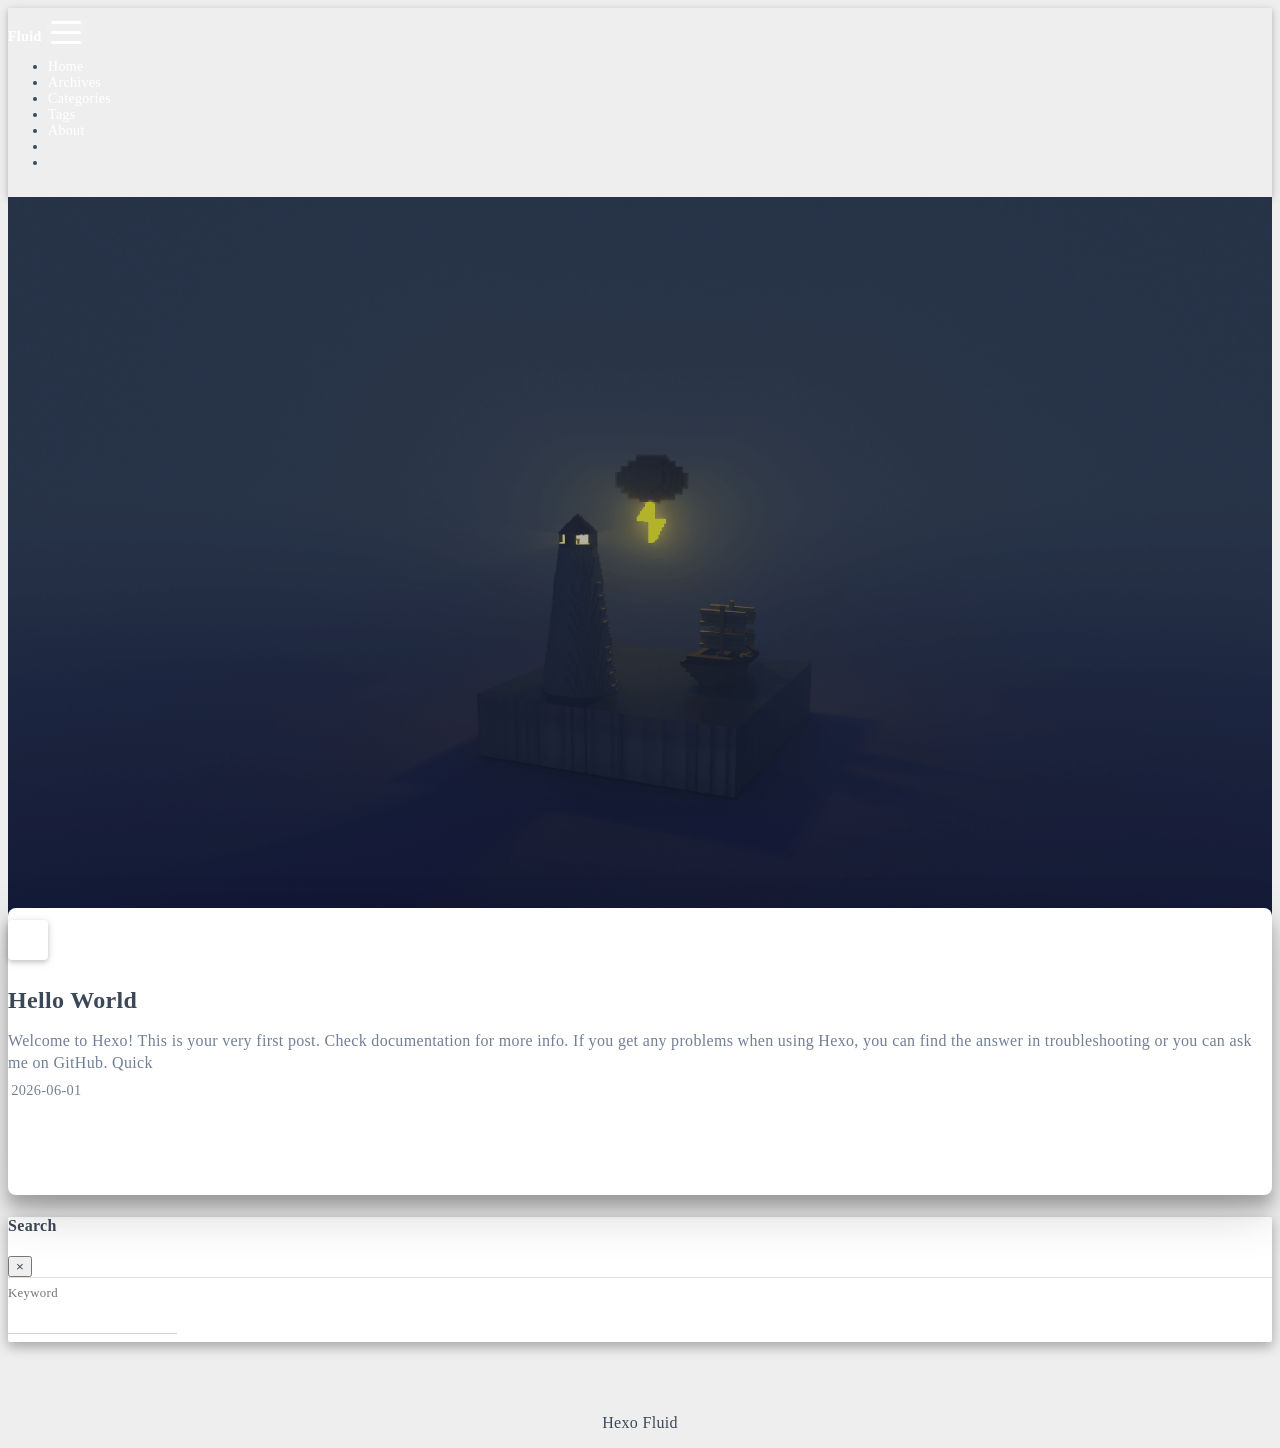
<file: index.html>
<!DOCTYPE html>
<html lang="en" data-default-color-scheme=auto>



<head>
  <meta charset="UTF-8">

  <link rel="apple-touch-icon" sizes="76x76" href="/img/fluid.png">
  <link rel="icon" href="/img/fluid.png">
  

  <meta name="viewport" content="width=device-width, initial-scale=1.0, maximum-scale=5.0, shrink-to-fit=no">
  <meta http-equiv="x-ua-compatible" content="ie=edge">
  
  <meta name="theme-color" content="#2f4154">
  <meta name="author" content="John Doe">
  <meta name="keywords" content="">
  
    <meta property="og:type" content="website">
<meta property="og:title" content="Hexo">
<meta property="og:url" content="http://example.com/index.html">
<meta property="og:site_name" content="Hexo">
<meta property="og:locale" content="en_US">
<meta property="article:author" content="John Doe">
<meta name="twitter:card" content="summary_large_image">
  
  
  
  <title>Hexo</title>

  <link  rel="stylesheet" href="https://lib.baomitu.com/twitter-bootstrap/4.6.1/css/bootstrap.min.css" />





<!-- 主题依赖的图标库，不要自行修改 -->
<!-- Do not modify the link that theme dependent icons -->

<link rel="stylesheet" href="//at.alicdn.com/t/c/font_1749284_5i9bdhy70f8.css">



<link rel="stylesheet" href="//at.alicdn.com/t/c/font_1736178_k526ubmyhba.css">


<link  rel="stylesheet" href="/css/main.css" />


  <link id="highlight-css" rel="stylesheet" href="/css/highlight.css" />
  
    <link id="highlight-css-dark" rel="stylesheet" href="/css/highlight-dark.css" />
  




  <script id="fluid-configs">
    var Fluid = window.Fluid || {};
    Fluid.ctx = Object.assign({}, Fluid.ctx)
    var CONFIG = {"hostname":"example.com","root":"/","version":"1.9.9","typing":{"enable":true,"typeSpeed":70,"cursorChar":"_","loop":false,"scope":[]},"anchorjs":{"enable":true,"element":"h1,h2,h3,h4,h5,h6","placement":"left","visible":"hover","icon":""},"progressbar":{"enable":true,"height_px":3,"color":"#29d","options":{"showSpinner":false,"trickleSpeed":100}},"code_language":{"enable":true,"default":"TEXT"},"copy_btn":true,"image_caption":{"enable":true},"image_zoom":{"enable":true,"img_url_replace":["",""]},"toc":{"enable":true,"expand_all":true,"placement":"right","headingSelector":"h1,h2,h3,h4,h5,h6","collapseDepth":0},"lazyload":{"enable":true,"loading_img":"/img/loading.gif","onlypost":false,"offset_factor":2},"web_analytics":{"enable":false,"follow_dnt":true,"baidu":null,"google":{"measurement_id":null},"tencent":{"sid":null,"cid":null},"leancloud":{"app_id":null,"app_key":null,"server_url":null,"path":"window.location.pathname","ignore_local":false},"openkounter":{"server_url":"https://open-kounter.mintimate.cn","path":"window.location.pathname","ignore_local":false},"umami":{"src":null,"website_id":null,"domains":null,"start_time":"2024-01-01T00:00:00.000Z","token":null,"api_server":null}},"search_path":"/local-search.xml","include_content_in_search":true};

    if (CONFIG.web_analytics.follow_dnt) {
      var dntVal = navigator.doNotTrack || window.doNotTrack || navigator.msDoNotTrack;
      Fluid.ctx.dnt = dntVal && (dntVal.startsWith('1') || dntVal.startsWith('yes') || dntVal.startsWith('on'));
    }
  </script>
  <script  src="/js/utils.js" ></script>
  <script  src="/js/color-schema.js" ></script>
  


  
<meta name="generator" content="Hexo 8.1.2"></head>


<body>
  

  <header>
    

<div class="header-inner" style="height: 100vh;">
  <nav id="navbar" class="navbar fixed-top  navbar-expand-lg navbar-dark scrolling-navbar">
  <div class="container">
    <a class="navbar-brand" href="/">
      <strong>Fluid</strong>
    </a>

    <button id="navbar-toggler-btn" class="navbar-toggler" type="button" data-toggle="collapse"
            data-target="#navbarSupportedContent"
            aria-controls="navbarSupportedContent" aria-expanded="false" aria-label="Toggle navigation">
      <div class="animated-icon"><span></span><span></span><span></span></div>
    </button>

    <!-- Collapsible content (desktop) -->
    <div class="collapse navbar-collapse" id="navbarSupportedContent">
      <ul class="navbar-nav ml-auto text-center">
        
          
          
          
          
            <li class="nav-item">
              <a class="nav-link" href="/" target="_self">
                <i class="iconfont icon-home-fill"></i>
                <span>Home</span>
              </a>
            </li>
          
        
          
          
          
          
            <li class="nav-item">
              <a class="nav-link" href="/archives/" target="_self">
                <i class="iconfont icon-archive-fill"></i>
                <span>Archives</span>
              </a>
            </li>
          
        
          
          
          
          
            <li class="nav-item">
              <a class="nav-link" href="/categories/" target="_self">
                <i class="iconfont icon-category-fill"></i>
                <span>Categories</span>
              </a>
            </li>
          
        
          
          
          
          
            <li class="nav-item">
              <a class="nav-link" href="/tags/" target="_self">
                <i class="iconfont icon-tags-fill"></i>
                <span>Tags</span>
              </a>
            </li>
          
        
          
          
          
          
            <li class="nav-item">
              <a class="nav-link" href="/about/" target="_self">
                <i class="iconfont icon-user-fill"></i>
                <span>About</span>
              </a>
            </li>
          
        
        
          <li class="nav-item" id="search-btn">
            <a class="nav-link" target="_self" href="javascript:;" data-toggle="modal" data-target="#modalSearch" aria-label="Search">
              <i class="iconfont icon-search"></i>
            </a>
          </li>
          
        
        
          <li class="nav-item" id="color-toggle-btn">
            <a class="nav-link" target="_self" href="javascript:;" aria-label="Color Toggle">
              <i class="iconfont icon-dark" id="color-toggle-icon"></i>
            </a>
          </li>
        
      </ul>
    </div>
  </div>
</nav>

<!-- Mobile grid menu overlay -->
<div id="mobile-grid-menu" class="d-lg-none">
  <div class="mobile-grid-menu-inner">
    <div class="container">
      <div class="row">
        
          
          
          
          
            <div class="col-4 mobile-grid-cell">
              <a href="/" target="_self">
                <div class="mobile-grid-item">
                  <i class="iconfont icon-home-fill"></i>
                  <span>Home</span>
                </div>
              </a>
            </div>
          
        
          
          
          
          
            <div class="col-4 mobile-grid-cell">
              <a href="/archives/" target="_self">
                <div class="mobile-grid-item">
                  <i class="iconfont icon-archive-fill"></i>
                  <span>Archives</span>
                </div>
              </a>
            </div>
          
        
          
          
          
          
            <div class="col-4 mobile-grid-cell">
              <a href="/categories/" target="_self">
                <div class="mobile-grid-item">
                  <i class="iconfont icon-category-fill"></i>
                  <span>Categories</span>
                </div>
              </a>
            </div>
          
        
          
          
          
          
            <div class="col-4 mobile-grid-cell">
              <a href="/tags/" target="_self">
                <div class="mobile-grid-item">
                  <i class="iconfont icon-tags-fill"></i>
                  <span>Tags</span>
                </div>
              </a>
            </div>
          
        
          
          
          
          
            <div class="col-4 mobile-grid-cell">
              <a href="/about/" target="_self">
                <div class="mobile-grid-item">
                  <i class="iconfont icon-user-fill"></i>
                  <span>About</span>
                </div>
              </a>
            </div>
          
        
        
          <div class="col-4 mobile-grid-cell" id="mobile-search-btn">
            <a href="javascript:;" data-toggle="modal" data-target="#modalSearch" aria-label="Search">
              <div class="mobile-grid-item">
                <i class="iconfont icon-search"></i>
                <span>Search</span>
              </div>
            </a>
          </div>
        
        
          <div class="col-4 mobile-grid-cell" id="mobile-color-toggle-btn"
               data-label-light="Light"
               data-label-dark="Dark">
            <a href="javascript:;" aria-label="Color Toggle">
              <div class="mobile-grid-item">
                <i class="iconfont icon-dark" id="mobile-color-toggle-icon"></i>
                <span id="mobile-color-toggle-label">Dark</span>
              </div>
            </a>
          </div>
        
      </div>
    </div>
  </div>
</div>

  

<div id="banner" class="banner" parallax=true
     style="background: url('/img/default.png') no-repeat center center; background-size: cover;">
  <div class="full-bg-img">
    <div class="mask flex-center" style="background-color: rgba(0, 0, 0, 0.3)">
      <div class="banner-text text-center fade-in-up">
        <div class="h2">
          
            <span id="subtitle" data-typed-text="An elegant Material-Design theme for Hexo"></span>
          
        </div>

        
      </div>

      
        <div class="scroll-down-bar">
          <i class="iconfont icon-arrowdown"></i>
        </div>
      
    </div>
  </div>
</div>



</div>

  </header>

  <main>
    
      <div class="container nopadding-x-md">
        <div id="board"
          style="margin-top: 0">
          
          <div class="container">
            <div class="row">
              <div class="col-12 col-md-10 m-auto">
                

<h1 style="display: none">Hexo</h1>

  <div class="row mx-auto index-card">
    
    
    <article class="col-12 col-md-12 mx-auto index-info">
      <h2 class="index-header">
        
        <a href="/2026/06/01/hello-world/" target="_self">
          Hello World
        </a>
      </h2>

      
      <a class="index-excerpt index-excerpt__noimg" href="/2026/06/01/hello-world/" target="_self">
        <div>
          Welcome to Hexo! This is your very first post. Check documentation for more info. If you get any problems when using Hexo, you can find the answer in troubleshooting or you can ask me on GitHub. Quick
        </div>
      </a>

      <div class="index-btm post-metas">
        
          <div class="post-meta mr-3">
            <i class="iconfont icon-date"></i>
            <time datetime="2026-06-01 21:50" pubdate>
              2026-06-01
            </time>
          </div>
        
        
        
      </div>
    </article>
  </div>





              </div>
            </div>
          </div>
        </div>
      </div>
    

    
      <a id="scroll-top-button" aria-label="TOP" href="#" role="button">
        <i class="iconfont icon-arrowup" aria-hidden="true"></i>
      </a>
    

    
      <div class="modal fade" id="modalSearch" tabindex="-1" role="dialog" aria-labelledby="ModalLabel"
     aria-hidden="true">
  <div class="modal-dialog modal-dialog-scrollable modal-lg" role="document">
    <div class="modal-content">
      <div class="modal-header text-center">
        <h4 class="modal-title w-100 font-weight-bold">Search</h4>
        <button type="button" id="local-search-close" class="close" data-dismiss="modal" aria-label="Close">
          <span aria-hidden="true">&times;</span>
        </button>
      </div>
      <div class="modal-body mx-3">
        <div class="md-form mb-5">
          <input type="text" id="local-search-input" class="form-control validate">
          <label data-error="x" data-success="v" for="local-search-input">Keyword</label>
        </div>
        <div class="list-group" id="local-search-result"></div>
      </div>
    </div>
  </div>
</div>

    

    
  </main>

  <footer>
    <div class="footer-inner">
  
    <div class="footer-content">
       <a href="https://hexo.io" target="_blank" rel="nofollow noopener"><span>Hexo</span></a> <i class="iconfont icon-love"></i> <a href="https://github.com/fluid-dev/hexo-theme-fluid" target="_blank" rel="nofollow noopener"><span>Fluid</span></a> 
    </div>
  
  
  
</div>

  </footer>

  <!-- Scripts -->
  
  <script  src="https://lib.baomitu.com/nprogress/0.2.0/nprogress.min.js" ></script>
  <link  rel="stylesheet" href="https://lib.baomitu.com/nprogress/0.2.0/nprogress.min.css" />

  <script>
    NProgress.configure({"showSpinner":false,"trickleSpeed":100})
    NProgress.start()
    window.addEventListener('load', function() {
      NProgress.done();
    })
  </script>


<script  src="https://lib.baomitu.com/jquery/3.6.4/jquery.min.js" ></script>
<script  src="https://lib.baomitu.com/twitter-bootstrap/4.6.1/js/bootstrap.min.js" ></script>
<script  src="/js/events.js" ></script>
<script  src="/js/plugins.js" ></script>


  <script  src="https://lib.baomitu.com/typed.js/2.0.12/typed.min.js" ></script>
  <script>
    (function (window, document) {
      var typing = Fluid.plugins.typing;
      var subtitle = document.getElementById('subtitle');
      if (!subtitle || !typing) {
        return;
      }
      var text = subtitle.getAttribute('data-typed-text');
      
        typing(text);
      
    })(window, document);
  </script>




  
    <script  src="/js/img-lazyload.js" ></script>
  




  <script  src="/js/local-search.js" ></script>





<!-- 主题的启动项，将它保持在最底部 -->
<!-- the boot of the theme, keep it at the bottom -->
<script  src="/js/boot.js" ></script>


  

  <noscript>
    <div class="noscript-warning">Blog works best with JavaScript enabled</div>
  </noscript>
</body>
</html>
</file>
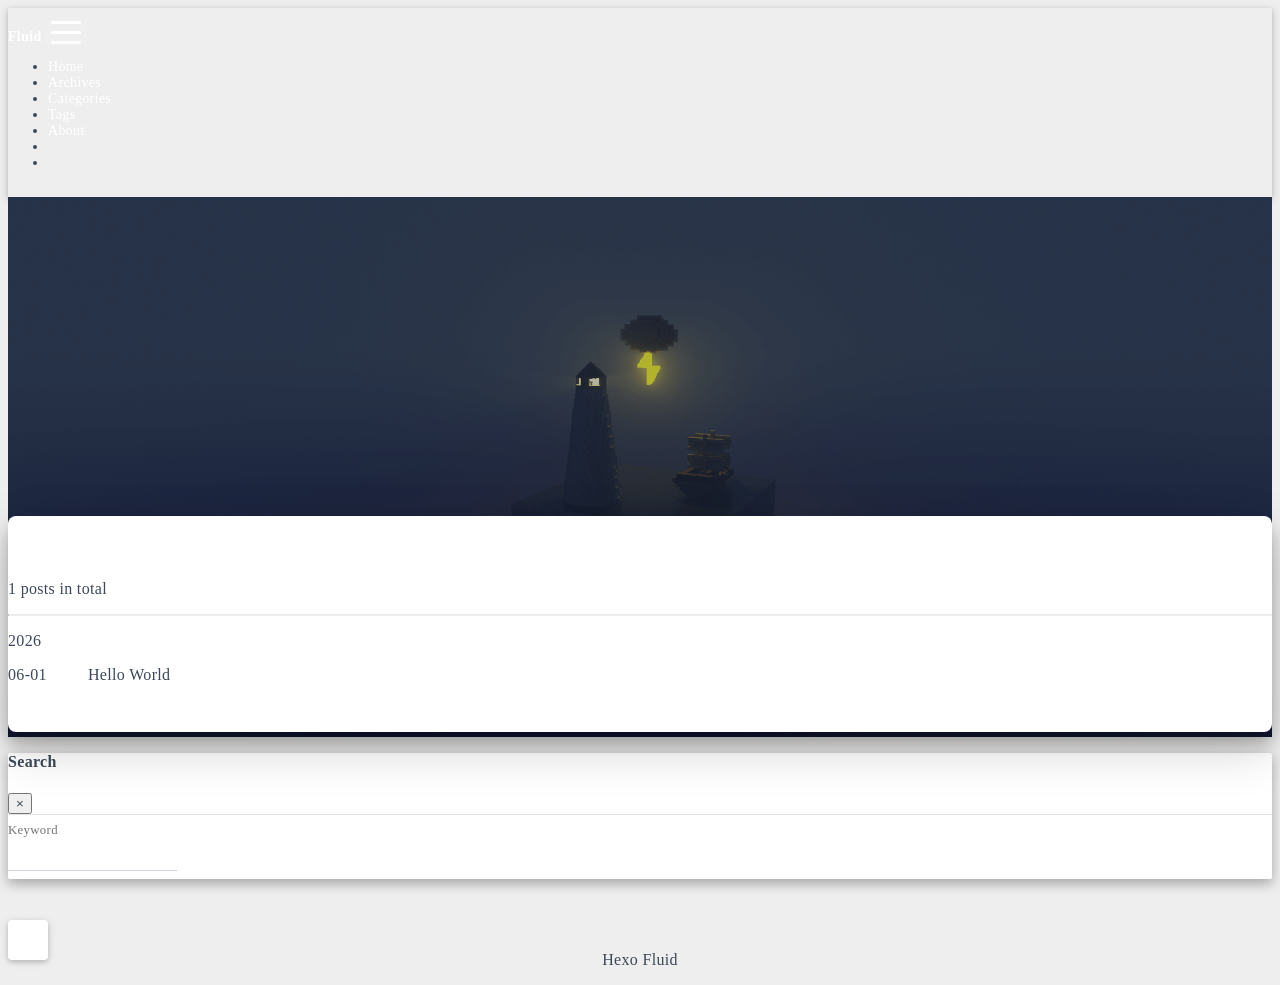
<file: archives/index.html>
<!DOCTYPE html>
<html lang="en" data-default-color-scheme=auto>



<head>
  <meta charset="UTF-8">

  <link rel="apple-touch-icon" sizes="76x76" href="/img/fluid.png">
  <link rel="icon" href="/img/fluid.png">
  

  <meta name="viewport" content="width=device-width, initial-scale=1.0, maximum-scale=5.0, shrink-to-fit=no">
  <meta http-equiv="x-ua-compatible" content="ie=edge">
  
  <meta name="theme-color" content="#2f4154">
  <meta name="author" content="John Doe">
  <meta name="keywords" content="">
  
    <meta property="og:type" content="website">
<meta property="og:title" content="Archives">
<meta property="og:url" content="http://example.com/archives/index.html">
<meta property="og:site_name" content="Hexo">
<meta property="og:locale" content="en_US">
<meta property="article:author" content="John Doe">
<meta name="twitter:card" content="summary_large_image">
  
  
  
  <title>Archives - Hexo</title>

  <link  rel="stylesheet" href="https://lib.baomitu.com/twitter-bootstrap/4.6.1/css/bootstrap.min.css" />





<!-- 主题依赖的图标库，不要自行修改 -->
<!-- Do not modify the link that theme dependent icons -->

<link rel="stylesheet" href="//at.alicdn.com/t/c/font_1749284_5i9bdhy70f8.css">



<link rel="stylesheet" href="//at.alicdn.com/t/c/font_1736178_k526ubmyhba.css">


<link  rel="stylesheet" href="/css/main.css" />


  <link id="highlight-css" rel="stylesheet" href="/css/highlight.css" />
  
    <link id="highlight-css-dark" rel="stylesheet" href="/css/highlight-dark.css" />
  




  <script id="fluid-configs">
    var Fluid = window.Fluid || {};
    Fluid.ctx = Object.assign({}, Fluid.ctx)
    var CONFIG = {"hostname":"example.com","root":"/","version":"1.9.9","typing":{"enable":true,"typeSpeed":70,"cursorChar":"_","loop":false,"scope":[]},"anchorjs":{"enable":true,"element":"h1,h2,h3,h4,h5,h6","placement":"left","visible":"hover","icon":""},"progressbar":{"enable":true,"height_px":3,"color":"#29d","options":{"showSpinner":false,"trickleSpeed":100}},"code_language":{"enable":true,"default":"TEXT"},"copy_btn":true,"image_caption":{"enable":true},"image_zoom":{"enable":true,"img_url_replace":["",""]},"toc":{"enable":true,"expand_all":true,"placement":"right","headingSelector":"h1,h2,h3,h4,h5,h6","collapseDepth":0},"lazyload":{"enable":true,"loading_img":"/img/loading.gif","onlypost":false,"offset_factor":2},"web_analytics":{"enable":false,"follow_dnt":true,"baidu":null,"google":{"measurement_id":null},"tencent":{"sid":null,"cid":null},"leancloud":{"app_id":null,"app_key":null,"server_url":null,"path":"window.location.pathname","ignore_local":false},"openkounter":{"server_url":"https://open-kounter.mintimate.cn","path":"window.location.pathname","ignore_local":false},"umami":{"src":null,"website_id":null,"domains":null,"start_time":"2024-01-01T00:00:00.000Z","token":null,"api_server":null}},"search_path":"/local-search.xml","include_content_in_search":true};

    if (CONFIG.web_analytics.follow_dnt) {
      var dntVal = navigator.doNotTrack || window.doNotTrack || navigator.msDoNotTrack;
      Fluid.ctx.dnt = dntVal && (dntVal.startsWith('1') || dntVal.startsWith('yes') || dntVal.startsWith('on'));
    }
  </script>
  <script  src="/js/utils.js" ></script>
  <script  src="/js/color-schema.js" ></script>
  


  
<meta name="generator" content="Hexo 8.1.2"></head>


<body>
  

  <header>
    

<div class="header-inner" style="height: 60vh;">
  <nav id="navbar" class="navbar fixed-top  navbar-expand-lg navbar-dark scrolling-navbar">
  <div class="container">
    <a class="navbar-brand" href="/">
      <strong>Fluid</strong>
    </a>

    <button id="navbar-toggler-btn" class="navbar-toggler" type="button" data-toggle="collapse"
            data-target="#navbarSupportedContent"
            aria-controls="navbarSupportedContent" aria-expanded="false" aria-label="Toggle navigation">
      <div class="animated-icon"><span></span><span></span><span></span></div>
    </button>

    <!-- Collapsible content (desktop) -->
    <div class="collapse navbar-collapse" id="navbarSupportedContent">
      <ul class="navbar-nav ml-auto text-center">
        
          
          
          
          
            <li class="nav-item">
              <a class="nav-link" href="/" target="_self">
                <i class="iconfont icon-home-fill"></i>
                <span>Home</span>
              </a>
            </li>
          
        
          
          
          
          
            <li class="nav-item">
              <a class="nav-link" href="/archives/" target="_self">
                <i class="iconfont icon-archive-fill"></i>
                <span>Archives</span>
              </a>
            </li>
          
        
          
          
          
          
            <li class="nav-item">
              <a class="nav-link" href="/categories/" target="_self">
                <i class="iconfont icon-category-fill"></i>
                <span>Categories</span>
              </a>
            </li>
          
        
          
          
          
          
            <li class="nav-item">
              <a class="nav-link" href="/tags/" target="_self">
                <i class="iconfont icon-tags-fill"></i>
                <span>Tags</span>
              </a>
            </li>
          
        
          
          
          
          
            <li class="nav-item">
              <a class="nav-link" href="/about/" target="_self">
                <i class="iconfont icon-user-fill"></i>
                <span>About</span>
              </a>
            </li>
          
        
        
          <li class="nav-item" id="search-btn">
            <a class="nav-link" target="_self" href="javascript:;" data-toggle="modal" data-target="#modalSearch" aria-label="Search">
              <i class="iconfont icon-search"></i>
            </a>
          </li>
          
        
        
          <li class="nav-item" id="color-toggle-btn">
            <a class="nav-link" target="_self" href="javascript:;" aria-label="Color Toggle">
              <i class="iconfont icon-dark" id="color-toggle-icon"></i>
            </a>
          </li>
        
      </ul>
    </div>
  </div>
</nav>

<!-- Mobile grid menu overlay -->
<div id="mobile-grid-menu" class="d-lg-none">
  <div class="mobile-grid-menu-inner">
    <div class="container">
      <div class="row">
        
          
          
          
          
            <div class="col-4 mobile-grid-cell">
              <a href="/" target="_self">
                <div class="mobile-grid-item">
                  <i class="iconfont icon-home-fill"></i>
                  <span>Home</span>
                </div>
              </a>
            </div>
          
        
          
          
          
          
            <div class="col-4 mobile-grid-cell">
              <a href="/archives/" target="_self">
                <div class="mobile-grid-item">
                  <i class="iconfont icon-archive-fill"></i>
                  <span>Archives</span>
                </div>
              </a>
            </div>
          
        
          
          
          
          
            <div class="col-4 mobile-grid-cell">
              <a href="/categories/" target="_self">
                <div class="mobile-grid-item">
                  <i class="iconfont icon-category-fill"></i>
                  <span>Categories</span>
                </div>
              </a>
            </div>
          
        
          
          
          
          
            <div class="col-4 mobile-grid-cell">
              <a href="/tags/" target="_self">
                <div class="mobile-grid-item">
                  <i class="iconfont icon-tags-fill"></i>
                  <span>Tags</span>
                </div>
              </a>
            </div>
          
        
          
          
          
          
            <div class="col-4 mobile-grid-cell">
              <a href="/about/" target="_self">
                <div class="mobile-grid-item">
                  <i class="iconfont icon-user-fill"></i>
                  <span>About</span>
                </div>
              </a>
            </div>
          
        
        
          <div class="col-4 mobile-grid-cell" id="mobile-search-btn">
            <a href="javascript:;" data-toggle="modal" data-target="#modalSearch" aria-label="Search">
              <div class="mobile-grid-item">
                <i class="iconfont icon-search"></i>
                <span>Search</span>
              </div>
            </a>
          </div>
        
        
          <div class="col-4 mobile-grid-cell" id="mobile-color-toggle-btn"
               data-label-light="Light"
               data-label-dark="Dark">
            <a href="javascript:;" aria-label="Color Toggle">
              <div class="mobile-grid-item">
                <i class="iconfont icon-dark" id="mobile-color-toggle-icon"></i>
                <span id="mobile-color-toggle-label">Dark</span>
              </div>
            </a>
          </div>
        
      </div>
    </div>
  </div>
</div>

  

<div id="banner" class="banner" parallax=true
     style="background: url('/img/default.png') no-repeat center center; background-size: cover;">
  <div class="full-bg-img">
    <div class="mask flex-center" style="background-color: rgba(0, 0, 0, 0.3)">
      <div class="banner-text text-center fade-in-up">
        <div class="h2">
          
            <span id="subtitle" data-typed-text="Archives"></span>
          
        </div>

        
      </div>

      
    </div>
  </div>
</div>



</div>

  </header>

  <main>
    
      <div class="container nopadding-x-md">
        <div id="board"
          >
          
          <div class="container">
            <div class="row">
              <div class="col-12 col-md-10 m-auto">
                

<div class="list-group">
  <p class="h4">1 posts in total</p>
  <hr>
  
  
    
      
      <p class="h5">2026</p>
    
    <a href="/2026/06/01/hello-world/" class="list-group-item list-group-item-action">
      <time>06-01</time>
      <div class="list-group-item-title">Hello World</div>
    </a>
  
</div>





              </div>
            </div>
          </div>
        </div>
      </div>
    

    
      <a id="scroll-top-button" aria-label="TOP" href="#" role="button">
        <i class="iconfont icon-arrowup" aria-hidden="true"></i>
      </a>
    

    
      <div class="modal fade" id="modalSearch" tabindex="-1" role="dialog" aria-labelledby="ModalLabel"
     aria-hidden="true">
  <div class="modal-dialog modal-dialog-scrollable modal-lg" role="document">
    <div class="modal-content">
      <div class="modal-header text-center">
        <h4 class="modal-title w-100 font-weight-bold">Search</h4>
        <button type="button" id="local-search-close" class="close" data-dismiss="modal" aria-label="Close">
          <span aria-hidden="true">&times;</span>
        </button>
      </div>
      <div class="modal-body mx-3">
        <div class="md-form mb-5">
          <input type="text" id="local-search-input" class="form-control validate">
          <label data-error="x" data-success="v" for="local-search-input">Keyword</label>
        </div>
        <div class="list-group" id="local-search-result"></div>
      </div>
    </div>
  </div>
</div>

    

    
  </main>

  <footer>
    <div class="footer-inner">
  
    <div class="footer-content">
       <a href="https://hexo.io" target="_blank" rel="nofollow noopener"><span>Hexo</span></a> <i class="iconfont icon-love"></i> <a href="https://github.com/fluid-dev/hexo-theme-fluid" target="_blank" rel="nofollow noopener"><span>Fluid</span></a> 
    </div>
  
  
  
</div>

  </footer>

  <!-- Scripts -->
  
  <script  src="https://lib.baomitu.com/nprogress/0.2.0/nprogress.min.js" ></script>
  <link  rel="stylesheet" href="https://lib.baomitu.com/nprogress/0.2.0/nprogress.min.css" />

  <script>
    NProgress.configure({"showSpinner":false,"trickleSpeed":100})
    NProgress.start()
    window.addEventListener('load', function() {
      NProgress.done();
    })
  </script>


<script  src="https://lib.baomitu.com/jquery/3.6.4/jquery.min.js" ></script>
<script  src="https://lib.baomitu.com/twitter-bootstrap/4.6.1/js/bootstrap.min.js" ></script>
<script  src="/js/events.js" ></script>
<script  src="/js/plugins.js" ></script>


  <script  src="https://lib.baomitu.com/typed.js/2.0.12/typed.min.js" ></script>
  <script>
    (function (window, document) {
      var typing = Fluid.plugins.typing;
      var subtitle = document.getElementById('subtitle');
      if (!subtitle || !typing) {
        return;
      }
      var text = subtitle.getAttribute('data-typed-text');
      
        typing(text);
      
    })(window, document);
  </script>




  
    <script  src="/js/img-lazyload.js" ></script>
  




  <script  src="/js/local-search.js" ></script>





<!-- 主题的启动项，将它保持在最底部 -->
<!-- the boot of the theme, keep it at the bottom -->
<script  src="/js/boot.js" ></script>


  

  <noscript>
    <div class="noscript-warning">Blog works best with JavaScript enabled</div>
  </noscript>
</body>
</html>
</file>
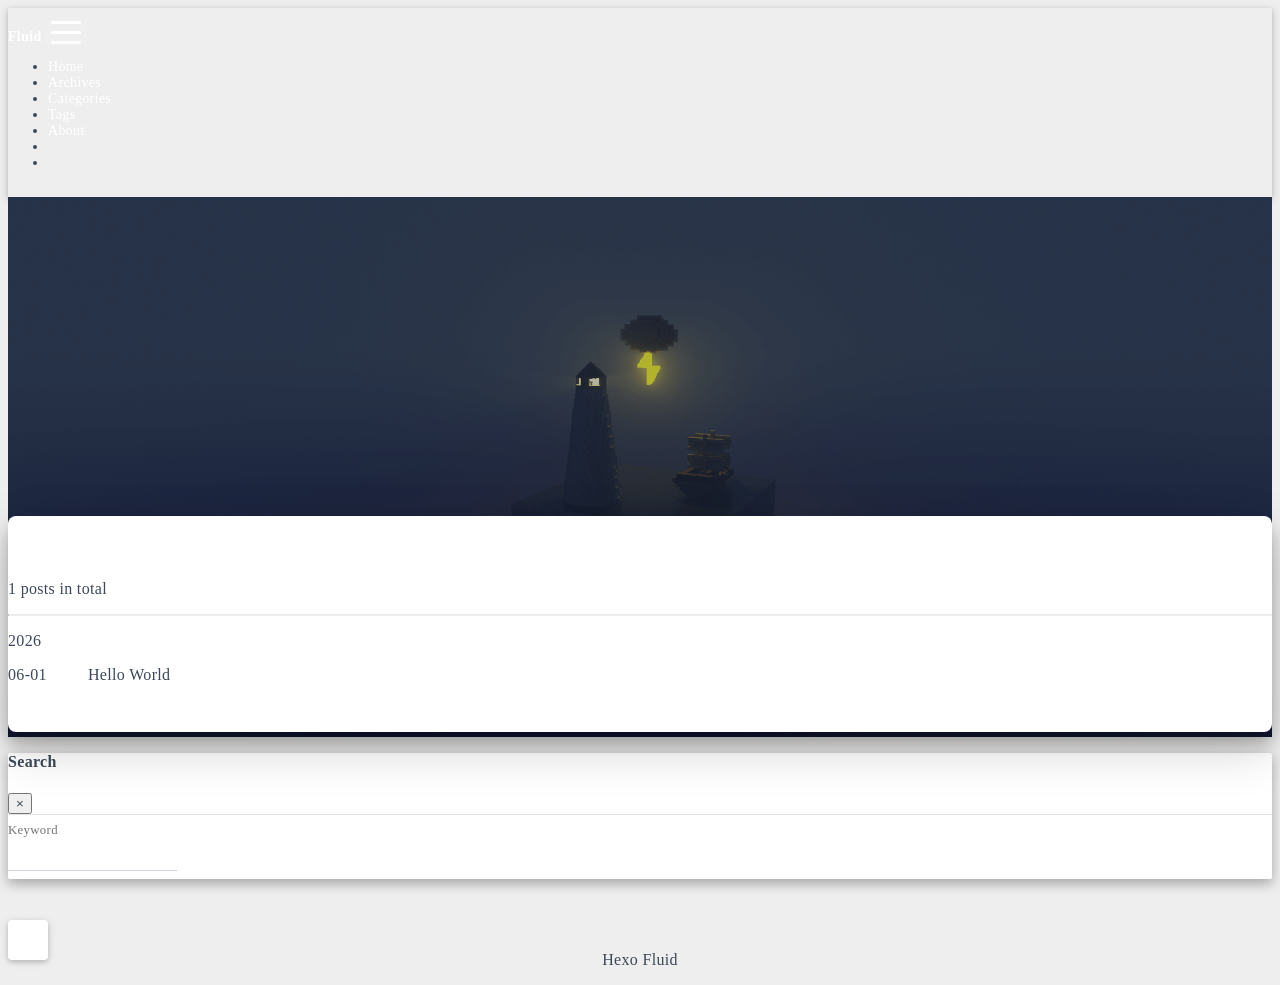
<file: archives/2026/index.html>
<!DOCTYPE html>
<html lang="en" data-default-color-scheme=auto>



<head>
  <meta charset="UTF-8">

  <link rel="apple-touch-icon" sizes="76x76" href="/img/fluid.png">
  <link rel="icon" href="/img/fluid.png">
  

  <meta name="viewport" content="width=device-width, initial-scale=1.0, maximum-scale=5.0, shrink-to-fit=no">
  <meta http-equiv="x-ua-compatible" content="ie=edge">
  
  <meta name="theme-color" content="#2f4154">
  <meta name="author" content="John Doe">
  <meta name="keywords" content="">
  
    <meta property="og:type" content="website">
<meta property="og:title" content="Archives">
<meta property="og:url" content="http://example.com/archives/2026/index.html">
<meta property="og:site_name" content="Hexo">
<meta property="og:locale" content="en_US">
<meta property="article:author" content="John Doe">
<meta name="twitter:card" content="summary_large_image">
  
  
  
  <title>Archives - Hexo</title>

  <link  rel="stylesheet" href="https://lib.baomitu.com/twitter-bootstrap/4.6.1/css/bootstrap.min.css" />





<!-- 主题依赖的图标库，不要自行修改 -->
<!-- Do not modify the link that theme dependent icons -->

<link rel="stylesheet" href="//at.alicdn.com/t/c/font_1749284_5i9bdhy70f8.css">



<link rel="stylesheet" href="//at.alicdn.com/t/c/font_1736178_k526ubmyhba.css">


<link  rel="stylesheet" href="/css/main.css" />


  <link id="highlight-css" rel="stylesheet" href="/css/highlight.css" />
  
    <link id="highlight-css-dark" rel="stylesheet" href="/css/highlight-dark.css" />
  




  <script id="fluid-configs">
    var Fluid = window.Fluid || {};
    Fluid.ctx = Object.assign({}, Fluid.ctx)
    var CONFIG = {"hostname":"example.com","root":"/","version":"1.9.9","typing":{"enable":true,"typeSpeed":70,"cursorChar":"_","loop":false,"scope":[]},"anchorjs":{"enable":true,"element":"h1,h2,h3,h4,h5,h6","placement":"left","visible":"hover","icon":""},"progressbar":{"enable":true,"height_px":3,"color":"#29d","options":{"showSpinner":false,"trickleSpeed":100}},"code_language":{"enable":true,"default":"TEXT"},"copy_btn":true,"image_caption":{"enable":true},"image_zoom":{"enable":true,"img_url_replace":["",""]},"toc":{"enable":true,"expand_all":true,"placement":"right","headingSelector":"h1,h2,h3,h4,h5,h6","collapseDepth":0},"lazyload":{"enable":true,"loading_img":"/img/loading.gif","onlypost":false,"offset_factor":2},"web_analytics":{"enable":false,"follow_dnt":true,"baidu":null,"google":{"measurement_id":null},"tencent":{"sid":null,"cid":null},"leancloud":{"app_id":null,"app_key":null,"server_url":null,"path":"window.location.pathname","ignore_local":false},"openkounter":{"server_url":"https://open-kounter.mintimate.cn","path":"window.location.pathname","ignore_local":false},"umami":{"src":null,"website_id":null,"domains":null,"start_time":"2024-01-01T00:00:00.000Z","token":null,"api_server":null}},"search_path":"/local-search.xml","include_content_in_search":true};

    if (CONFIG.web_analytics.follow_dnt) {
      var dntVal = navigator.doNotTrack || window.doNotTrack || navigator.msDoNotTrack;
      Fluid.ctx.dnt = dntVal && (dntVal.startsWith('1') || dntVal.startsWith('yes') || dntVal.startsWith('on'));
    }
  </script>
  <script  src="/js/utils.js" ></script>
  <script  src="/js/color-schema.js" ></script>
  


  
<meta name="generator" content="Hexo 8.1.2"></head>


<body>
  

  <header>
    

<div class="header-inner" style="height: 60vh;">
  <nav id="navbar" class="navbar fixed-top  navbar-expand-lg navbar-dark scrolling-navbar">
  <div class="container">
    <a class="navbar-brand" href="/">
      <strong>Fluid</strong>
    </a>

    <button id="navbar-toggler-btn" class="navbar-toggler" type="button" data-toggle="collapse"
            data-target="#navbarSupportedContent"
            aria-controls="navbarSupportedContent" aria-expanded="false" aria-label="Toggle navigation">
      <div class="animated-icon"><span></span><span></span><span></span></div>
    </button>

    <!-- Collapsible content (desktop) -->
    <div class="collapse navbar-collapse" id="navbarSupportedContent">
      <ul class="navbar-nav ml-auto text-center">
        
          
          
          
          
            <li class="nav-item">
              <a class="nav-link" href="/" target="_self">
                <i class="iconfont icon-home-fill"></i>
                <span>Home</span>
              </a>
            </li>
          
        
          
          
          
          
            <li class="nav-item">
              <a class="nav-link" href="/archives/" target="_self">
                <i class="iconfont icon-archive-fill"></i>
                <span>Archives</span>
              </a>
            </li>
          
        
          
          
          
          
            <li class="nav-item">
              <a class="nav-link" href="/categories/" target="_self">
                <i class="iconfont icon-category-fill"></i>
                <span>Categories</span>
              </a>
            </li>
          
        
          
          
          
          
            <li class="nav-item">
              <a class="nav-link" href="/tags/" target="_self">
                <i class="iconfont icon-tags-fill"></i>
                <span>Tags</span>
              </a>
            </li>
          
        
          
          
          
          
            <li class="nav-item">
              <a class="nav-link" href="/about/" target="_self">
                <i class="iconfont icon-user-fill"></i>
                <span>About</span>
              </a>
            </li>
          
        
        
          <li class="nav-item" id="search-btn">
            <a class="nav-link" target="_self" href="javascript:;" data-toggle="modal" data-target="#modalSearch" aria-label="Search">
              <i class="iconfont icon-search"></i>
            </a>
          </li>
          
        
        
          <li class="nav-item" id="color-toggle-btn">
            <a class="nav-link" target="_self" href="javascript:;" aria-label="Color Toggle">
              <i class="iconfont icon-dark" id="color-toggle-icon"></i>
            </a>
          </li>
        
      </ul>
    </div>
  </div>
</nav>

<!-- Mobile grid menu overlay -->
<div id="mobile-grid-menu" class="d-lg-none">
  <div class="mobile-grid-menu-inner">
    <div class="container">
      <div class="row">
        
          
          
          
          
            <div class="col-4 mobile-grid-cell">
              <a href="/" target="_self">
                <div class="mobile-grid-item">
                  <i class="iconfont icon-home-fill"></i>
                  <span>Home</span>
                </div>
              </a>
            </div>
          
        
          
          
          
          
            <div class="col-4 mobile-grid-cell">
              <a href="/archives/" target="_self">
                <div class="mobile-grid-item">
                  <i class="iconfont icon-archive-fill"></i>
                  <span>Archives</span>
                </div>
              </a>
            </div>
          
        
          
          
          
          
            <div class="col-4 mobile-grid-cell">
              <a href="/categories/" target="_self">
                <div class="mobile-grid-item">
                  <i class="iconfont icon-category-fill"></i>
                  <span>Categories</span>
                </div>
              </a>
            </div>
          
        
          
          
          
          
            <div class="col-4 mobile-grid-cell">
              <a href="/tags/" target="_self">
                <div class="mobile-grid-item">
                  <i class="iconfont icon-tags-fill"></i>
                  <span>Tags</span>
                </div>
              </a>
            </div>
          
        
          
          
          
          
            <div class="col-4 mobile-grid-cell">
              <a href="/about/" target="_self">
                <div class="mobile-grid-item">
                  <i class="iconfont icon-user-fill"></i>
                  <span>About</span>
                </div>
              </a>
            </div>
          
        
        
          <div class="col-4 mobile-grid-cell" id="mobile-search-btn">
            <a href="javascript:;" data-toggle="modal" data-target="#modalSearch" aria-label="Search">
              <div class="mobile-grid-item">
                <i class="iconfont icon-search"></i>
                <span>Search</span>
              </div>
            </a>
          </div>
        
        
          <div class="col-4 mobile-grid-cell" id="mobile-color-toggle-btn"
               data-label-light="Light"
               data-label-dark="Dark">
            <a href="javascript:;" aria-label="Color Toggle">
              <div class="mobile-grid-item">
                <i class="iconfont icon-dark" id="mobile-color-toggle-icon"></i>
                <span id="mobile-color-toggle-label">Dark</span>
              </div>
            </a>
          </div>
        
      </div>
    </div>
  </div>
</div>

  

<div id="banner" class="banner" parallax=true
     style="background: url('/img/default.png') no-repeat center center; background-size: cover;">
  <div class="full-bg-img">
    <div class="mask flex-center" style="background-color: rgba(0, 0, 0, 0.3)">
      <div class="banner-text text-center fade-in-up">
        <div class="h2">
          
            <span id="subtitle" data-typed-text="Archives"></span>
          
        </div>

        
      </div>

      
    </div>
  </div>
</div>



</div>

  </header>

  <main>
    
      <div class="container nopadding-x-md">
        <div id="board"
          >
          
          <div class="container">
            <div class="row">
              <div class="col-12 col-md-10 m-auto">
                

<div class="list-group">
  <p class="h4">1 posts in total</p>
  <hr>
  
  
    
      
      <p class="h5">2026</p>
    
    <a href="/2026/06/01/hello-world/" class="list-group-item list-group-item-action">
      <time>06-01</time>
      <div class="list-group-item-title">Hello World</div>
    </a>
  
</div>





              </div>
            </div>
          </div>
        </div>
      </div>
    

    
      <a id="scroll-top-button" aria-label="TOP" href="#" role="button">
        <i class="iconfont icon-arrowup" aria-hidden="true"></i>
      </a>
    

    
      <div class="modal fade" id="modalSearch" tabindex="-1" role="dialog" aria-labelledby="ModalLabel"
     aria-hidden="true">
  <div class="modal-dialog modal-dialog-scrollable modal-lg" role="document">
    <div class="modal-content">
      <div class="modal-header text-center">
        <h4 class="modal-title w-100 font-weight-bold">Search</h4>
        <button type="button" id="local-search-close" class="close" data-dismiss="modal" aria-label="Close">
          <span aria-hidden="true">&times;</span>
        </button>
      </div>
      <div class="modal-body mx-3">
        <div class="md-form mb-5">
          <input type="text" id="local-search-input" class="form-control validate">
          <label data-error="x" data-success="v" for="local-search-input">Keyword</label>
        </div>
        <div class="list-group" id="local-search-result"></div>
      </div>
    </div>
  </div>
</div>

    

    
  </main>

  <footer>
    <div class="footer-inner">
  
    <div class="footer-content">
       <a href="https://hexo.io" target="_blank" rel="nofollow noopener"><span>Hexo</span></a> <i class="iconfont icon-love"></i> <a href="https://github.com/fluid-dev/hexo-theme-fluid" target="_blank" rel="nofollow noopener"><span>Fluid</span></a> 
    </div>
  
  
  
</div>

  </footer>

  <!-- Scripts -->
  
  <script  src="https://lib.baomitu.com/nprogress/0.2.0/nprogress.min.js" ></script>
  <link  rel="stylesheet" href="https://lib.baomitu.com/nprogress/0.2.0/nprogress.min.css" />

  <script>
    NProgress.configure({"showSpinner":false,"trickleSpeed":100})
    NProgress.start()
    window.addEventListener('load', function() {
      NProgress.done();
    })
  </script>


<script  src="https://lib.baomitu.com/jquery/3.6.4/jquery.min.js" ></script>
<script  src="https://lib.baomitu.com/twitter-bootstrap/4.6.1/js/bootstrap.min.js" ></script>
<script  src="/js/events.js" ></script>
<script  src="/js/plugins.js" ></script>


  <script  src="https://lib.baomitu.com/typed.js/2.0.12/typed.min.js" ></script>
  <script>
    (function (window, document) {
      var typing = Fluid.plugins.typing;
      var subtitle = document.getElementById('subtitle');
      if (!subtitle || !typing) {
        return;
      }
      var text = subtitle.getAttribute('data-typed-text');
      
        typing(text);
      
    })(window, document);
  </script>




  
    <script  src="/js/img-lazyload.js" ></script>
  




  <script  src="/js/local-search.js" ></script>





<!-- 主题的启动项，将它保持在最底部 -->
<!-- the boot of the theme, keep it at the bottom -->
<script  src="/js/boot.js" ></script>


  

  <noscript>
    <div class="noscript-warning">Blog works best with JavaScript enabled</div>
  </noscript>
</body>
</html>
</file>
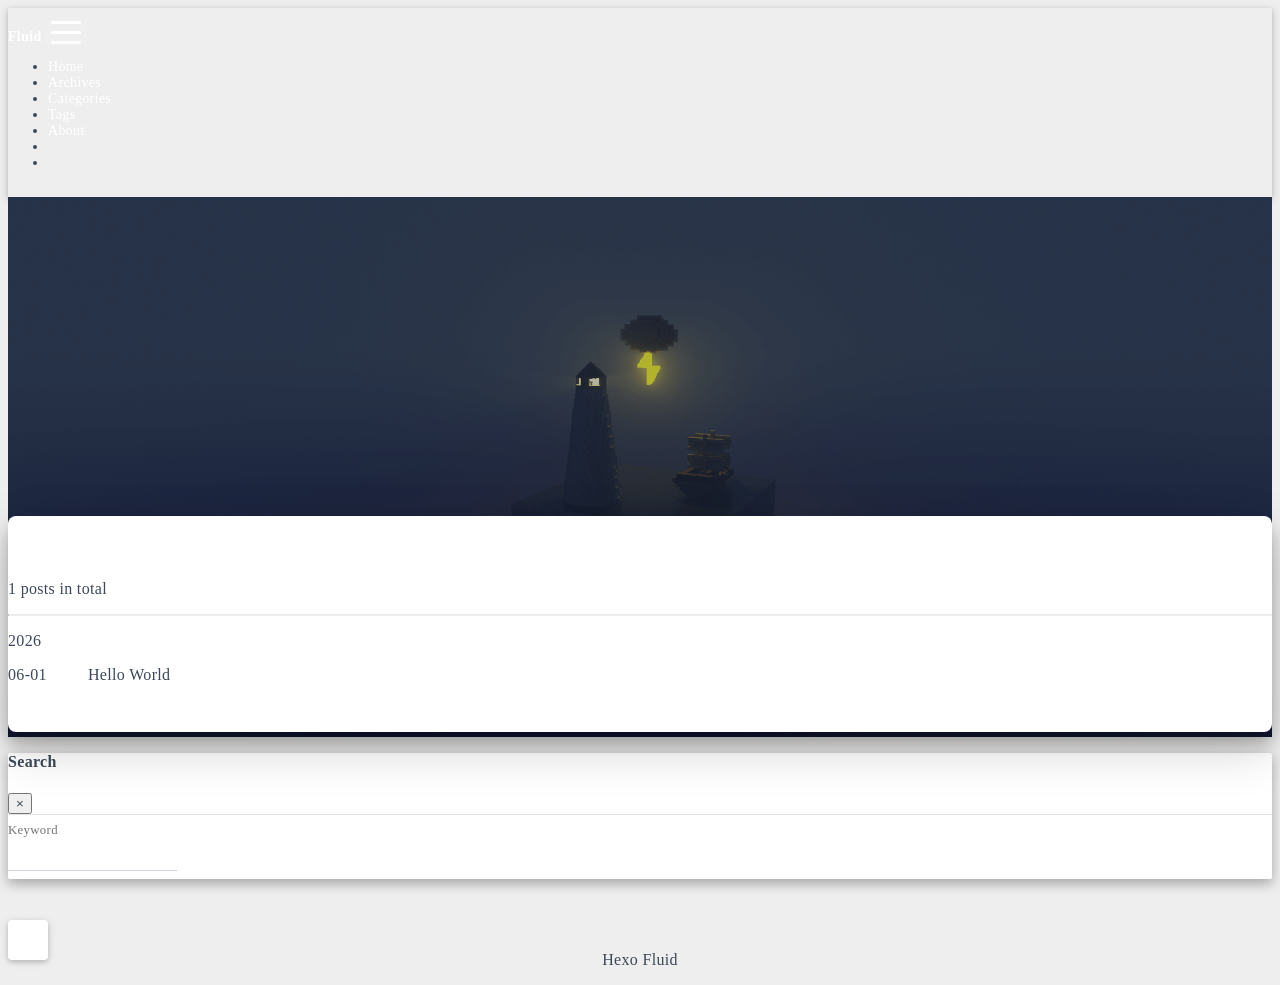
<file: archives/2026/06/index.html>
<!DOCTYPE html>
<html lang="en" data-default-color-scheme=auto>



<head>
  <meta charset="UTF-8">

  <link rel="apple-touch-icon" sizes="76x76" href="/img/fluid.png">
  <link rel="icon" href="/img/fluid.png">
  

  <meta name="viewport" content="width=device-width, initial-scale=1.0, maximum-scale=5.0, shrink-to-fit=no">
  <meta http-equiv="x-ua-compatible" content="ie=edge">
  
  <meta name="theme-color" content="#2f4154">
  <meta name="author" content="John Doe">
  <meta name="keywords" content="">
  
    <meta property="og:type" content="website">
<meta property="og:title" content="Archives">
<meta property="og:url" content="http://example.com/archives/2026/06/index.html">
<meta property="og:site_name" content="Hexo">
<meta property="og:locale" content="en_US">
<meta property="article:author" content="John Doe">
<meta name="twitter:card" content="summary_large_image">
  
  
  
  <title>Archives - Hexo</title>

  <link  rel="stylesheet" href="https://lib.baomitu.com/twitter-bootstrap/4.6.1/css/bootstrap.min.css" />





<!-- 主题依赖的图标库，不要自行修改 -->
<!-- Do not modify the link that theme dependent icons -->

<link rel="stylesheet" href="//at.alicdn.com/t/c/font_1749284_5i9bdhy70f8.css">



<link rel="stylesheet" href="//at.alicdn.com/t/c/font_1736178_k526ubmyhba.css">


<link  rel="stylesheet" href="/css/main.css" />


  <link id="highlight-css" rel="stylesheet" href="/css/highlight.css" />
  
    <link id="highlight-css-dark" rel="stylesheet" href="/css/highlight-dark.css" />
  




  <script id="fluid-configs">
    var Fluid = window.Fluid || {};
    Fluid.ctx = Object.assign({}, Fluid.ctx)
    var CONFIG = {"hostname":"example.com","root":"/","version":"1.9.9","typing":{"enable":true,"typeSpeed":70,"cursorChar":"_","loop":false,"scope":[]},"anchorjs":{"enable":true,"element":"h1,h2,h3,h4,h5,h6","placement":"left","visible":"hover","icon":""},"progressbar":{"enable":true,"height_px":3,"color":"#29d","options":{"showSpinner":false,"trickleSpeed":100}},"code_language":{"enable":true,"default":"TEXT"},"copy_btn":true,"image_caption":{"enable":true},"image_zoom":{"enable":true,"img_url_replace":["",""]},"toc":{"enable":true,"expand_all":true,"placement":"right","headingSelector":"h1,h2,h3,h4,h5,h6","collapseDepth":0},"lazyload":{"enable":true,"loading_img":"/img/loading.gif","onlypost":false,"offset_factor":2},"web_analytics":{"enable":false,"follow_dnt":true,"baidu":null,"google":{"measurement_id":null},"tencent":{"sid":null,"cid":null},"leancloud":{"app_id":null,"app_key":null,"server_url":null,"path":"window.location.pathname","ignore_local":false},"openkounter":{"server_url":"https://open-kounter.mintimate.cn","path":"window.location.pathname","ignore_local":false},"umami":{"src":null,"website_id":null,"domains":null,"start_time":"2024-01-01T00:00:00.000Z","token":null,"api_server":null}},"search_path":"/local-search.xml","include_content_in_search":true};

    if (CONFIG.web_analytics.follow_dnt) {
      var dntVal = navigator.doNotTrack || window.doNotTrack || navigator.msDoNotTrack;
      Fluid.ctx.dnt = dntVal && (dntVal.startsWith('1') || dntVal.startsWith('yes') || dntVal.startsWith('on'));
    }
  </script>
  <script  src="/js/utils.js" ></script>
  <script  src="/js/color-schema.js" ></script>
  


  
<meta name="generator" content="Hexo 8.1.2"></head>


<body>
  

  <header>
    

<div class="header-inner" style="height: 60vh;">
  <nav id="navbar" class="navbar fixed-top  navbar-expand-lg navbar-dark scrolling-navbar">
  <div class="container">
    <a class="navbar-brand" href="/">
      <strong>Fluid</strong>
    </a>

    <button id="navbar-toggler-btn" class="navbar-toggler" type="button" data-toggle="collapse"
            data-target="#navbarSupportedContent"
            aria-controls="navbarSupportedContent" aria-expanded="false" aria-label="Toggle navigation">
      <div class="animated-icon"><span></span><span></span><span></span></div>
    </button>

    <!-- Collapsible content (desktop) -->
    <div class="collapse navbar-collapse" id="navbarSupportedContent">
      <ul class="navbar-nav ml-auto text-center">
        
          
          
          
          
            <li class="nav-item">
              <a class="nav-link" href="/" target="_self">
                <i class="iconfont icon-home-fill"></i>
                <span>Home</span>
              </a>
            </li>
          
        
          
          
          
          
            <li class="nav-item">
              <a class="nav-link" href="/archives/" target="_self">
                <i class="iconfont icon-archive-fill"></i>
                <span>Archives</span>
              </a>
            </li>
          
        
          
          
          
          
            <li class="nav-item">
              <a class="nav-link" href="/categories/" target="_self">
                <i class="iconfont icon-category-fill"></i>
                <span>Categories</span>
              </a>
            </li>
          
        
          
          
          
          
            <li class="nav-item">
              <a class="nav-link" href="/tags/" target="_self">
                <i class="iconfont icon-tags-fill"></i>
                <span>Tags</span>
              </a>
            </li>
          
        
          
          
          
          
            <li class="nav-item">
              <a class="nav-link" href="/about/" target="_self">
                <i class="iconfont icon-user-fill"></i>
                <span>About</span>
              </a>
            </li>
          
        
        
          <li class="nav-item" id="search-btn">
            <a class="nav-link" target="_self" href="javascript:;" data-toggle="modal" data-target="#modalSearch" aria-label="Search">
              <i class="iconfont icon-search"></i>
            </a>
          </li>
          
        
        
          <li class="nav-item" id="color-toggle-btn">
            <a class="nav-link" target="_self" href="javascript:;" aria-label="Color Toggle">
              <i class="iconfont icon-dark" id="color-toggle-icon"></i>
            </a>
          </li>
        
      </ul>
    </div>
  </div>
</nav>

<!-- Mobile grid menu overlay -->
<div id="mobile-grid-menu" class="d-lg-none">
  <div class="mobile-grid-menu-inner">
    <div class="container">
      <div class="row">
        
          
          
          
          
            <div class="col-4 mobile-grid-cell">
              <a href="/" target="_self">
                <div class="mobile-grid-item">
                  <i class="iconfont icon-home-fill"></i>
                  <span>Home</span>
                </div>
              </a>
            </div>
          
        
          
          
          
          
            <div class="col-4 mobile-grid-cell">
              <a href="/archives/" target="_self">
                <div class="mobile-grid-item">
                  <i class="iconfont icon-archive-fill"></i>
                  <span>Archives</span>
                </div>
              </a>
            </div>
          
        
          
          
          
          
            <div class="col-4 mobile-grid-cell">
              <a href="/categories/" target="_self">
                <div class="mobile-grid-item">
                  <i class="iconfont icon-category-fill"></i>
                  <span>Categories</span>
                </div>
              </a>
            </div>
          
        
          
          
          
          
            <div class="col-4 mobile-grid-cell">
              <a href="/tags/" target="_self">
                <div class="mobile-grid-item">
                  <i class="iconfont icon-tags-fill"></i>
                  <span>Tags</span>
                </div>
              </a>
            </div>
          
        
          
          
          
          
            <div class="col-4 mobile-grid-cell">
              <a href="/about/" target="_self">
                <div class="mobile-grid-item">
                  <i class="iconfont icon-user-fill"></i>
                  <span>About</span>
                </div>
              </a>
            </div>
          
        
        
          <div class="col-4 mobile-grid-cell" id="mobile-search-btn">
            <a href="javascript:;" data-toggle="modal" data-target="#modalSearch" aria-label="Search">
              <div class="mobile-grid-item">
                <i class="iconfont icon-search"></i>
                <span>Search</span>
              </div>
            </a>
          </div>
        
        
          <div class="col-4 mobile-grid-cell" id="mobile-color-toggle-btn"
               data-label-light="Light"
               data-label-dark="Dark">
            <a href="javascript:;" aria-label="Color Toggle">
              <div class="mobile-grid-item">
                <i class="iconfont icon-dark" id="mobile-color-toggle-icon"></i>
                <span id="mobile-color-toggle-label">Dark</span>
              </div>
            </a>
          </div>
        
      </div>
    </div>
  </div>
</div>

  

<div id="banner" class="banner" parallax=true
     style="background: url('/img/default.png') no-repeat center center; background-size: cover;">
  <div class="full-bg-img">
    <div class="mask flex-center" style="background-color: rgba(0, 0, 0, 0.3)">
      <div class="banner-text text-center fade-in-up">
        <div class="h2">
          
            <span id="subtitle" data-typed-text="Archives"></span>
          
        </div>

        
      </div>

      
    </div>
  </div>
</div>



</div>

  </header>

  <main>
    
      <div class="container nopadding-x-md">
        <div id="board"
          >
          
          <div class="container">
            <div class="row">
              <div class="col-12 col-md-10 m-auto">
                

<div class="list-group">
  <p class="h4">1 posts in total</p>
  <hr>
  
  
    
      
      <p class="h5">2026</p>
    
    <a href="/2026/06/01/hello-world/" class="list-group-item list-group-item-action">
      <time>06-01</time>
      <div class="list-group-item-title">Hello World</div>
    </a>
  
</div>





              </div>
            </div>
          </div>
        </div>
      </div>
    

    
      <a id="scroll-top-button" aria-label="TOP" href="#" role="button">
        <i class="iconfont icon-arrowup" aria-hidden="true"></i>
      </a>
    

    
      <div class="modal fade" id="modalSearch" tabindex="-1" role="dialog" aria-labelledby="ModalLabel"
     aria-hidden="true">
  <div class="modal-dialog modal-dialog-scrollable modal-lg" role="document">
    <div class="modal-content">
      <div class="modal-header text-center">
        <h4 class="modal-title w-100 font-weight-bold">Search</h4>
        <button type="button" id="local-search-close" class="close" data-dismiss="modal" aria-label="Close">
          <span aria-hidden="true">&times;</span>
        </button>
      </div>
      <div class="modal-body mx-3">
        <div class="md-form mb-5">
          <input type="text" id="local-search-input" class="form-control validate">
          <label data-error="x" data-success="v" for="local-search-input">Keyword</label>
        </div>
        <div class="list-group" id="local-search-result"></div>
      </div>
    </div>
  </div>
</div>

    

    
  </main>

  <footer>
    <div class="footer-inner">
  
    <div class="footer-content">
       <a href="https://hexo.io" target="_blank" rel="nofollow noopener"><span>Hexo</span></a> <i class="iconfont icon-love"></i> <a href="https://github.com/fluid-dev/hexo-theme-fluid" target="_blank" rel="nofollow noopener"><span>Fluid</span></a> 
    </div>
  
  
  
</div>

  </footer>

  <!-- Scripts -->
  
  <script  src="https://lib.baomitu.com/nprogress/0.2.0/nprogress.min.js" ></script>
  <link  rel="stylesheet" href="https://lib.baomitu.com/nprogress/0.2.0/nprogress.min.css" />

  <script>
    NProgress.configure({"showSpinner":false,"trickleSpeed":100})
    NProgress.start()
    window.addEventListener('load', function() {
      NProgress.done();
    })
  </script>


<script  src="https://lib.baomitu.com/jquery/3.6.4/jquery.min.js" ></script>
<script  src="https://lib.baomitu.com/twitter-bootstrap/4.6.1/js/bootstrap.min.js" ></script>
<script  src="/js/events.js" ></script>
<script  src="/js/plugins.js" ></script>


  <script  src="https://lib.baomitu.com/typed.js/2.0.12/typed.min.js" ></script>
  <script>
    (function (window, document) {
      var typing = Fluid.plugins.typing;
      var subtitle = document.getElementById('subtitle');
      if (!subtitle || !typing) {
        return;
      }
      var text = subtitle.getAttribute('data-typed-text');
      
        typing(text);
      
    })(window, document);
  </script>




  
    <script  src="/js/img-lazyload.js" ></script>
  




  <script  src="/js/local-search.js" ></script>





<!-- 主题的启动项，将它保持在最底部 -->
<!-- the boot of the theme, keep it at the bottom -->
<script  src="/js/boot.js" ></script>


  

  <noscript>
    <div class="noscript-warning">Blog works best with JavaScript enabled</div>
  </noscript>
</body>
</html>
</file>
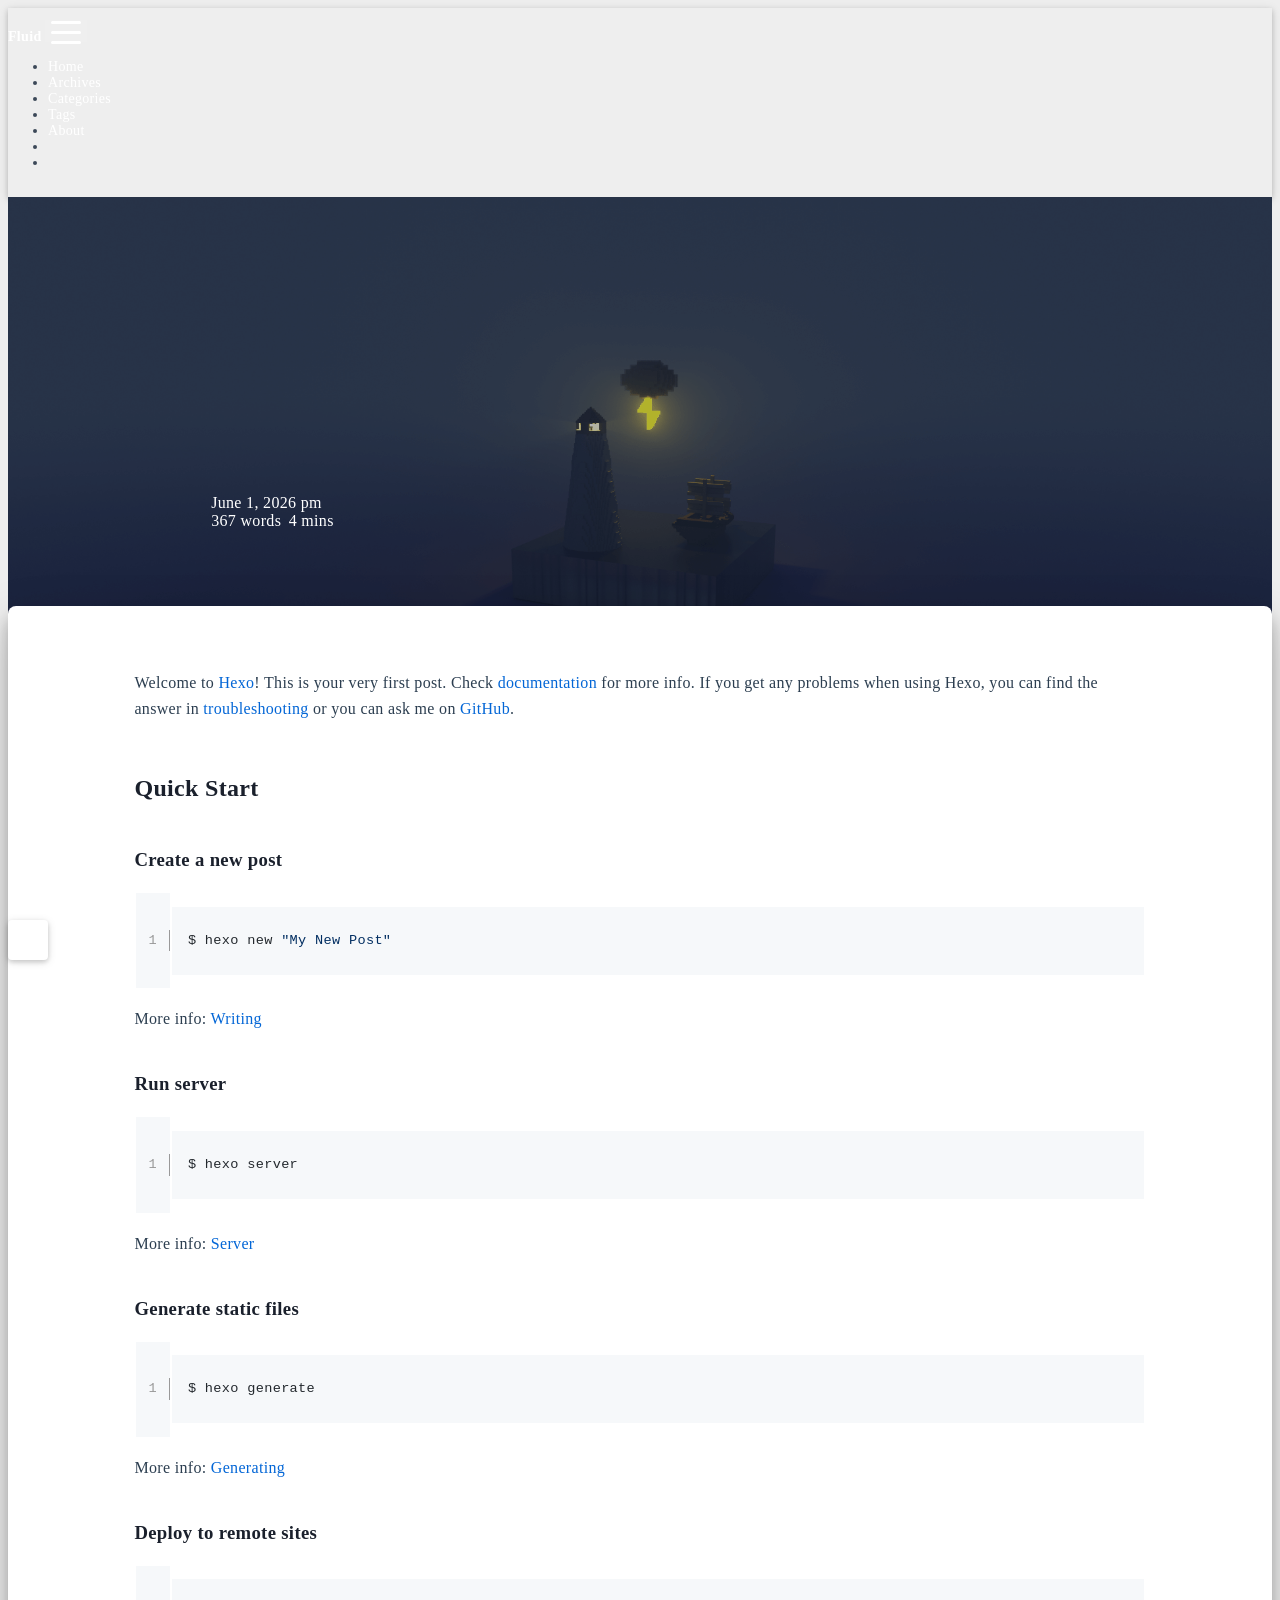
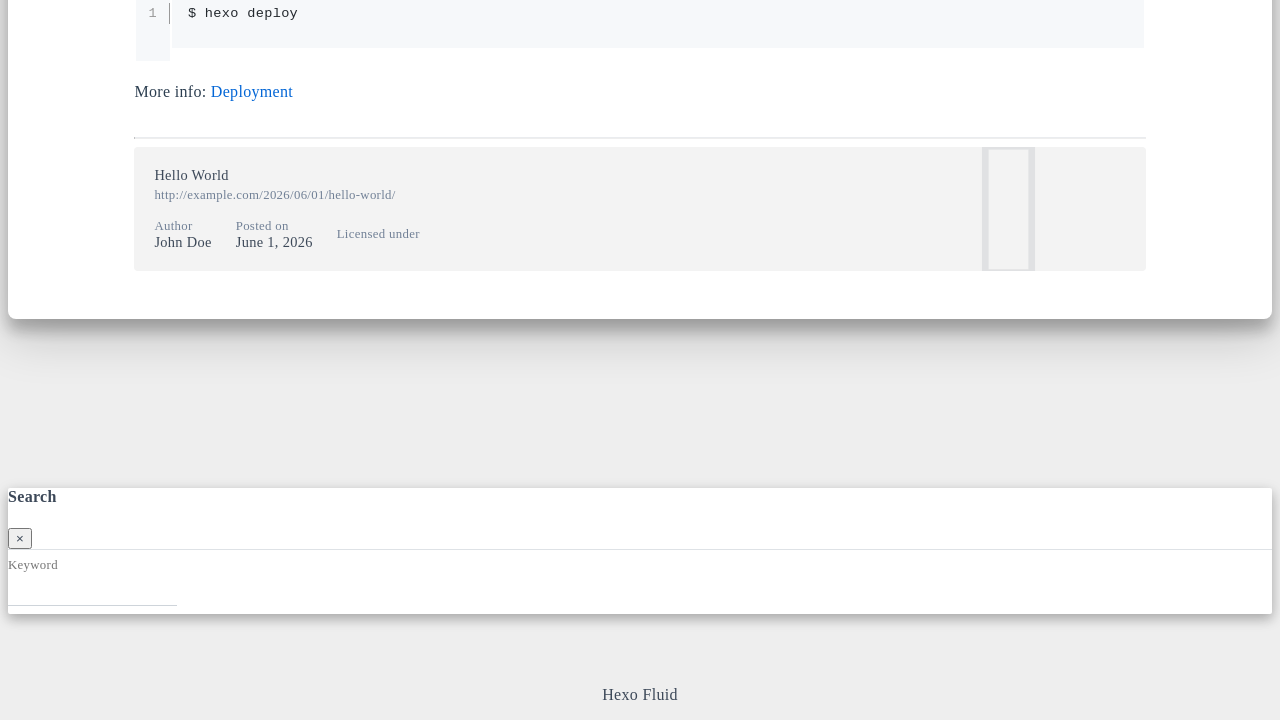
<file: 2026/06/01/hello-world/index.html>
<!DOCTYPE html>
<html lang="en" data-default-color-scheme=auto>



<head>
  <meta charset="UTF-8">

  <link rel="apple-touch-icon" sizes="76x76" href="/img/fluid.png">
  <link rel="icon" href="/img/fluid.png">
  

  <meta name="viewport" content="width=device-width, initial-scale=1.0, maximum-scale=5.0, shrink-to-fit=no">
  <meta http-equiv="x-ua-compatible" content="ie=edge">
  
  <meta name="theme-color" content="#2f4154">
  <meta name="author" content="John Doe">
  <meta name="keywords" content="">
  
    <meta name="description" content="Welcome to Hexo! This is your very first post. Check documentation for more info. If you get any problems when using Hexo, you can find the answer in troubleshooting or you can ask me on GitHub. Quick">
<meta property="og:type" content="article">
<meta property="og:title" content="Hello World">
<meta property="og:url" content="http://example.com/2026/06/01/hello-world/index.html">
<meta property="og:site_name" content="Hexo">
<meta property="og:description" content="Welcome to Hexo! This is your very first post. Check documentation for more info. If you get any problems when using Hexo, you can find the answer in troubleshooting or you can ask me on GitHub. Quick">
<meta property="og:locale" content="en_US">
<meta property="article:published_time" content="2026-06-01T13:50:36.523Z">
<meta property="article:modified_time" content="2026-06-01T13:50:18.376Z">
<meta property="article:author" content="John Doe">
<meta name="twitter:card" content="summary_large_image">
  
  
  
  <title>Hello World - Hexo</title>

  <link  rel="stylesheet" href="https://lib.baomitu.com/twitter-bootstrap/4.6.1/css/bootstrap.min.css" />



  <link  rel="stylesheet" href="https://lib.baomitu.com/github-markdown-css/4.0.0/github-markdown.min.css" />

  <link  rel="stylesheet" href="https://lib.baomitu.com/hint.css/2.7.0/hint.min.css" />

  <link  rel="stylesheet" href="https://lib.baomitu.com/fancybox/3.5.7/jquery.fancybox.min.css" />



<!-- 主题依赖的图标库，不要自行修改 -->
<!-- Do not modify the link that theme dependent icons -->

<link rel="stylesheet" href="//at.alicdn.com/t/c/font_1749284_5i9bdhy70f8.css">



<link rel="stylesheet" href="//at.alicdn.com/t/c/font_1736178_k526ubmyhba.css">


<link  rel="stylesheet" href="/css/main.css" />


  <link id="highlight-css" rel="stylesheet" href="/css/highlight.css" />
  
    <link id="highlight-css-dark" rel="stylesheet" href="/css/highlight-dark.css" />
  




  <script id="fluid-configs">
    var Fluid = window.Fluid || {};
    Fluid.ctx = Object.assign({}, Fluid.ctx)
    var CONFIG = {"hostname":"example.com","root":"/","version":"1.9.9","typing":{"enable":true,"typeSpeed":70,"cursorChar":"_","loop":false,"scope":[]},"anchorjs":{"enable":true,"element":"h1,h2,h3,h4,h5,h6","placement":"left","visible":"hover","icon":""},"progressbar":{"enable":true,"height_px":3,"color":"#29d","options":{"showSpinner":false,"trickleSpeed":100}},"code_language":{"enable":true,"default":"TEXT"},"copy_btn":true,"image_caption":{"enable":true},"image_zoom":{"enable":true,"img_url_replace":["",""]},"toc":{"enable":true,"expand_all":true,"placement":"right","headingSelector":"h1,h2,h3,h4,h5,h6","collapseDepth":0},"lazyload":{"enable":true,"loading_img":"/img/loading.gif","onlypost":false,"offset_factor":2},"web_analytics":{"enable":false,"follow_dnt":true,"baidu":null,"google":{"measurement_id":null},"tencent":{"sid":null,"cid":null},"leancloud":{"app_id":null,"app_key":null,"server_url":null,"path":"window.location.pathname","ignore_local":false},"openkounter":{"server_url":"https://open-kounter.mintimate.cn","path":"window.location.pathname","ignore_local":false},"umami":{"src":null,"website_id":null,"domains":null,"start_time":"2024-01-01T00:00:00.000Z","token":null,"api_server":null}},"search_path":"/local-search.xml","include_content_in_search":true};

    if (CONFIG.web_analytics.follow_dnt) {
      var dntVal = navigator.doNotTrack || window.doNotTrack || navigator.msDoNotTrack;
      Fluid.ctx.dnt = dntVal && (dntVal.startsWith('1') || dntVal.startsWith('yes') || dntVal.startsWith('on'));
    }
  </script>
  <script  src="/js/utils.js" ></script>
  <script  src="/js/color-schema.js" ></script>
  


  
<meta name="generator" content="Hexo 8.1.2"></head>


<body>
  

  <header>
    

<div class="header-inner" style="height: 70vh;">
  <nav id="navbar" class="navbar fixed-top  navbar-expand-lg navbar-dark scrolling-navbar">
  <div class="container">
    <a class="navbar-brand" href="/">
      <strong>Fluid</strong>
    </a>

    <button id="navbar-toggler-btn" class="navbar-toggler" type="button" data-toggle="collapse"
            data-target="#navbarSupportedContent"
            aria-controls="navbarSupportedContent" aria-expanded="false" aria-label="Toggle navigation">
      <div class="animated-icon"><span></span><span></span><span></span></div>
    </button>

    <!-- Collapsible content (desktop) -->
    <div class="collapse navbar-collapse" id="navbarSupportedContent">
      <ul class="navbar-nav ml-auto text-center">
        
          
          
          
          
            <li class="nav-item">
              <a class="nav-link" href="/" target="_self">
                <i class="iconfont icon-home-fill"></i>
                <span>Home</span>
              </a>
            </li>
          
        
          
          
          
          
            <li class="nav-item">
              <a class="nav-link" href="/archives/" target="_self">
                <i class="iconfont icon-archive-fill"></i>
                <span>Archives</span>
              </a>
            </li>
          
        
          
          
          
          
            <li class="nav-item">
              <a class="nav-link" href="/categories/" target="_self">
                <i class="iconfont icon-category-fill"></i>
                <span>Categories</span>
              </a>
            </li>
          
        
          
          
          
          
            <li class="nav-item">
              <a class="nav-link" href="/tags/" target="_self">
                <i class="iconfont icon-tags-fill"></i>
                <span>Tags</span>
              </a>
            </li>
          
        
          
          
          
          
            <li class="nav-item">
              <a class="nav-link" href="/about/" target="_self">
                <i class="iconfont icon-user-fill"></i>
                <span>About</span>
              </a>
            </li>
          
        
        
          <li class="nav-item" id="search-btn">
            <a class="nav-link" target="_self" href="javascript:;" data-toggle="modal" data-target="#modalSearch" aria-label="Search">
              <i class="iconfont icon-search"></i>
            </a>
          </li>
          
        
        
          <li class="nav-item" id="color-toggle-btn">
            <a class="nav-link" target="_self" href="javascript:;" aria-label="Color Toggle">
              <i class="iconfont icon-dark" id="color-toggle-icon"></i>
            </a>
          </li>
        
      </ul>
    </div>
  </div>
</nav>

<!-- Mobile grid menu overlay -->
<div id="mobile-grid-menu" class="d-lg-none">
  <div class="mobile-grid-menu-inner">
    <div class="container">
      <div class="row">
        
          
          
          
          
            <div class="col-4 mobile-grid-cell">
              <a href="/" target="_self">
                <div class="mobile-grid-item">
                  <i class="iconfont icon-home-fill"></i>
                  <span>Home</span>
                </div>
              </a>
            </div>
          
        
          
          
          
          
            <div class="col-4 mobile-grid-cell">
              <a href="/archives/" target="_self">
                <div class="mobile-grid-item">
                  <i class="iconfont icon-archive-fill"></i>
                  <span>Archives</span>
                </div>
              </a>
            </div>
          
        
          
          
          
          
            <div class="col-4 mobile-grid-cell">
              <a href="/categories/" target="_self">
                <div class="mobile-grid-item">
                  <i class="iconfont icon-category-fill"></i>
                  <span>Categories</span>
                </div>
              </a>
            </div>
          
        
          
          
          
          
            <div class="col-4 mobile-grid-cell">
              <a href="/tags/" target="_self">
                <div class="mobile-grid-item">
                  <i class="iconfont icon-tags-fill"></i>
                  <span>Tags</span>
                </div>
              </a>
            </div>
          
        
          
          
          
          
            <div class="col-4 mobile-grid-cell">
              <a href="/about/" target="_self">
                <div class="mobile-grid-item">
                  <i class="iconfont icon-user-fill"></i>
                  <span>About</span>
                </div>
              </a>
            </div>
          
        
        
          <div class="col-4 mobile-grid-cell" id="mobile-search-btn">
            <a href="javascript:;" data-toggle="modal" data-target="#modalSearch" aria-label="Search">
              <div class="mobile-grid-item">
                <i class="iconfont icon-search"></i>
                <span>Search</span>
              </div>
            </a>
          </div>
        
        
          <div class="col-4 mobile-grid-cell" id="mobile-color-toggle-btn"
               data-label-light="Light"
               data-label-dark="Dark">
            <a href="javascript:;" aria-label="Color Toggle">
              <div class="mobile-grid-item">
                <i class="iconfont icon-dark" id="mobile-color-toggle-icon"></i>
                <span id="mobile-color-toggle-label">Dark</span>
              </div>
            </a>
          </div>
        
      </div>
    </div>
  </div>
</div>

  

<div id="banner" class="banner" parallax=true
     style="background: url('/img/default.png') no-repeat center center; background-size: cover;">
  <div class="full-bg-img">
    <div class="mask flex-center" style="background-color: rgba(0, 0, 0, 0.3)">
      <div class="banner-text text-center fade-in-up">
        <div class="h2">
          
            <span id="subtitle" data-typed-text="Hello World"></span>
          
        </div>

        
          
  <div class="mt-3">
    
    
      <span class="post-meta">
        <i class="iconfont icon-date-fill" aria-hidden="true"></i>
        <time datetime="2026-06-01 21:50" pubdate>
          June 1, 2026 pm
        </time>
      </span>
    
  </div>

  <div class="mt-1">
    
      <span class="post-meta mr-2">
        <i class="iconfont icon-chart"></i>
        
          367 words
        
      </span>
    

    
      <span class="post-meta mr-2">
        <i class="iconfont icon-clock-fill"></i>
        
        
        
          4 mins
        
      </span>
    

    
    
  </div>


        
      </div>

      
    </div>
  </div>
</div>



</div>

  </header>

  <main>
    
      

<div class="container-fluid nopadding-x">
  <div class="row nomargin-x">
    <div class="side-col d-none d-lg-block col-lg-2">
      

    </div>

    <div class="col-lg-8 nopadding-x-md">
      <div class="container nopadding-x-md" id="board-ctn">
        <div id="board">
          <article class="post-content mx-auto">
            <h1 id="seo-header">Hello World</h1>
            
            
              <div class="markdown-body">
                
                <p>Welcome to <a target="_blank" rel="noopener" href="https://hexo.io/">Hexo</a>! This is your very first post. Check <a target="_blank" rel="noopener" href="https://hexo.io/docs/">documentation</a> for more info. If you get any problems when using Hexo, you can find the answer in <a target="_blank" rel="noopener" href="https://hexo.io/docs/troubleshooting.html">troubleshooting</a> or you can ask me on <a target="_blank" rel="noopener" href="https://github.com/hexojs/hexo/issues">GitHub</a>.</p>
<h2 id="Quick-Start"><a href="#Quick-Start" class="headerlink" title="Quick Start"></a>Quick Start</h2><h3 id="Create-a-new-post"><a href="#Create-a-new-post" class="headerlink" title="Create a new post"></a>Create a new post</h3><figure class="highlight bash"><table><tr><td class="gutter"><pre><span class="line">1</span><br></pre></td><td class="code"><pre><code class="hljs bash">$ hexo new <span class="hljs-string">&quot;My New Post&quot;</span><br></code></pre></td></tr></table></figure>

<p>More info: <a target="_blank" rel="noopener" href="https://hexo.io/docs/writing.html">Writing</a></p>
<h3 id="Run-server"><a href="#Run-server" class="headerlink" title="Run server"></a>Run server</h3><figure class="highlight bash"><table><tr><td class="gutter"><pre><span class="line">1</span><br></pre></td><td class="code"><pre><code class="hljs bash">$ hexo server<br></code></pre></td></tr></table></figure>

<p>More info: <a target="_blank" rel="noopener" href="https://hexo.io/docs/server.html">Server</a></p>
<h3 id="Generate-static-files"><a href="#Generate-static-files" class="headerlink" title="Generate static files"></a>Generate static files</h3><figure class="highlight bash"><table><tr><td class="gutter"><pre><span class="line">1</span><br></pre></td><td class="code"><pre><code class="hljs bash">$ hexo generate<br></code></pre></td></tr></table></figure>

<p>More info: <a target="_blank" rel="noopener" href="https://hexo.io/docs/generating.html">Generating</a></p>
<h3 id="Deploy-to-remote-sites"><a href="#Deploy-to-remote-sites" class="headerlink" title="Deploy to remote sites"></a>Deploy to remote sites</h3><figure class="highlight bash"><table><tr><td class="gutter"><pre><span class="line">1</span><br></pre></td><td class="code"><pre><code class="hljs bash">$ hexo deploy<br></code></pre></td></tr></table></figure>

<p>More info: <a target="_blank" rel="noopener" href="https://hexo.io/docs/one-command-deployment.html">Deployment</a></p>

                
              </div>
            
            <hr/>
            <div>
              <div class="post-metas my-3">
  
  
</div>


              
  

  <div class="license-box my-3">
    <div class="license-title">
      <div>Hello World</div>
      <div>http://example.com/2026/06/01/hello-world/</div>
    </div>
    <div class="license-meta">
      
        <div class="license-meta-item">
          <div>Author</div>
          <div>John Doe</div>
        </div>
      
      
        <div class="license-meta-item license-meta-date">
          <div>Posted on</div>
          <div>June 1, 2026</div>
        </div>
      
      
      
        <div class="license-meta-item">
          <div>Licensed under</div>
          <div>
            
              
              
                <a class="print-no-link" target="_blank" href="https://creativecommons.org/licenses/by/4.0/">
                  <span class="hint--top hint--rounded" aria-label="BY - Attribution">
                    <i class="iconfont icon-cc-by"></i>
                  </span>
                </a>
              
            
          </div>
        </div>
      
    </div>
    <div class="license-icon iconfont"></div>
  </div>



              
                <div class="post-prevnext my-3">
                  <article class="post-prev col-6">
                    
                    
                  </article>
                  <article class="post-next col-6">
                    
                    
                  </article>
                </div>
              
            </div>

            
          </article>
        </div>
      </div>
    </div>

    <div class="side-col d-none d-lg-block col-lg-2">
      
  <aside class="sidebar" style="margin-left: -1rem">
    <div id="toc">
  <p class="toc-header">
    <i class="iconfont icon-list"></i>
    <span>Table of Contents</span>
  </p>
  <div class="toc-body" id="toc-body"></div>
</div>



  </aside>


    </div>
  </div>
</div>





  



  



  



  



  







    

    
      <a id="scroll-top-button" aria-label="TOP" href="#" role="button">
        <i class="iconfont icon-arrowup" aria-hidden="true"></i>
      </a>
    

    
      <div class="modal fade" id="modalSearch" tabindex="-1" role="dialog" aria-labelledby="ModalLabel"
     aria-hidden="true">
  <div class="modal-dialog modal-dialog-scrollable modal-lg" role="document">
    <div class="modal-content">
      <div class="modal-header text-center">
        <h4 class="modal-title w-100 font-weight-bold">Search</h4>
        <button type="button" id="local-search-close" class="close" data-dismiss="modal" aria-label="Close">
          <span aria-hidden="true">&times;</span>
        </button>
      </div>
      <div class="modal-body mx-3">
        <div class="md-form mb-5">
          <input type="text" id="local-search-input" class="form-control validate">
          <label data-error="x" data-success="v" for="local-search-input">Keyword</label>
        </div>
        <div class="list-group" id="local-search-result"></div>
      </div>
    </div>
  </div>
</div>

    

    
  </main>

  <footer>
    <div class="footer-inner">
  
    <div class="footer-content">
       <a href="https://hexo.io" target="_blank" rel="nofollow noopener"><span>Hexo</span></a> <i class="iconfont icon-love"></i> <a href="https://github.com/fluid-dev/hexo-theme-fluid" target="_blank" rel="nofollow noopener"><span>Fluid</span></a> 
    </div>
  
  
  
</div>

  </footer>

  <!-- Scripts -->
  
  <script  src="https://lib.baomitu.com/nprogress/0.2.0/nprogress.min.js" ></script>
  <link  rel="stylesheet" href="https://lib.baomitu.com/nprogress/0.2.0/nprogress.min.css" />

  <script>
    NProgress.configure({"showSpinner":false,"trickleSpeed":100})
    NProgress.start()
    window.addEventListener('load', function() {
      NProgress.done();
    })
  </script>


<script  src="https://lib.baomitu.com/jquery/3.6.4/jquery.min.js" ></script>
<script  src="https://lib.baomitu.com/twitter-bootstrap/4.6.1/js/bootstrap.min.js" ></script>
<script  src="/js/events.js" ></script>
<script  src="/js/plugins.js" ></script>


  <script  src="https://lib.baomitu.com/typed.js/2.0.12/typed.min.js" ></script>
  <script>
    (function (window, document) {
      var typing = Fluid.plugins.typing;
      var subtitle = document.getElementById('subtitle');
      if (!subtitle || !typing) {
        return;
      }
      var text = subtitle.getAttribute('data-typed-text');
      
        typing(text);
      
    })(window, document);
  </script>




  
    <script  src="/js/img-lazyload.js" ></script>
  




  
<script>
  Fluid.utils.createScript('https://lib.baomitu.com/tocbot/4.20.1/tocbot.min.js', function() {
    var toc = jQuery('#toc');
    if (toc.length === 0 || !window.tocbot) { return; }
    var boardCtn = jQuery('#board-ctn');
    var boardTop = boardCtn.offset().top;

    function isExpandAllEnabled() {
      return CONFIG.toc && CONFIG.toc.expand_all === true;
    }
    function expandAllToc() {
      if (!isExpandAllEnabled()) { return; }
      jQuery('#toc-body .tocbot-is-collapsed').removeClass('tocbot-is-collapsed');
    }
    function updateTocToggle($li, $childList) {
      var $toggle = $li.children('.toc-toggle');
      if ($toggle.length === 0) { return; }
      var collapsed = $childList.hasClass('tocbot-is-collapsed');
      $toggle
        .toggleClass('toc-toggle-collapsed', collapsed)
        .toggleClass('toc-toggle-expanded', !collapsed);
    }
    function bindTocToggle() {
      if (!isExpandAllEnabled()) { return; }
      jQuery('#toc-body .toc-list-item').each(function() {
        var $li = jQuery(this);
        var $childList = $li.children('ol');
        if ($childList.length === 0) {
          if ($li.children('.toc-toggle').length === 0) {
            $li.prepend('<span class="toc-toggle toc-toggle-placeholder" aria-hidden="true">›</span>');
          }
          return;
        }

        if ($li.children('.toc-toggle').length === 0) {
          $li.prepend('<span class="toc-toggle toc-toggle-expanded" aria-hidden="true">›</span>');
        }
        updateTocToggle($li, $childList);
      });
      jQuery('#toc-body').off('click.tocToggle').on('click.tocToggle', '.toc-toggle', function(e) {
        e.preventDefault();
        e.stopPropagation();
        var $li = jQuery(this).parent('.toc-list-item');
        var $childList = $li.children('ol');
        if ($childList.length === 0) { return; }
        $childList.toggleClass('tocbot-is-collapsed');
        updateTocToggle($li, $childList);
      });
      if (!window.__tocToggleObserver) {
        window.__tocToggleObserver = new MutationObserver(function(mutations) {
          mutations.forEach(function(mutation) {
            if (mutation.type !== 'attributes' || mutation.attributeName !== 'class') { return; }
            var $list = jQuery(mutation.target);
            var $li = $list.parent('.toc-list-item');
            if ($li.length === 0) { return; }
            updateTocToggle($li, $list);
          });
        });
        jQuery('#toc-body ol').each(function() {
          window.__tocToggleObserver.observe(this, { attributes: true });
        });
      }
    }
    var tocConfig = Object.assign({
      tocSelector     : '#toc-body',
      contentSelector : '.markdown-body',
      linkClass       : 'tocbot-link',
      activeLinkClass : 'tocbot-active-link',
      listClass       : 'tocbot-list',
      isCollapsedClass: 'tocbot-is-collapsed',
      collapsibleClass: 'tocbot-is-collapsible',
      scrollSmooth    : true,
      includeTitleTags: true,
      headingsOffset  : -boardTop,
    }, CONFIG.toc);
    if (isExpandAllEnabled()) {
      tocConfig.collapseDepth = 6;
    }
    window.tocbot.init(tocConfig);
    if (toc.find('.toc-list-item').length > 0) {
      toc.css('visibility', 'visible');
    }
    expandAllToc();
    bindTocToggle();

    Fluid.events.registerRefreshCallback(function() {
      if ('tocbot' in window) {
        tocbot.refresh();
        var toc = jQuery('#toc');
        if (toc.length === 0 || !tocbot) {
          return;
        }
        if (toc.find('.toc-list-item').length > 0) {
          toc.css('visibility', 'visible');
        }
        expandAllToc();
        bindTocToggle();
      }
    });
  });
</script>


  <script src=https://lib.baomitu.com/clipboard.js/2.0.11/clipboard.min.js></script>

  <script>Fluid.plugins.codeWidget();</script>


  
<script>
  Fluid.utils.createScript('https://lib.baomitu.com/anchor-js/5.0.0/anchor.min.js', function() {
    window.anchors.options = {
      placement: CONFIG.anchorjs.placement,
      visible  : CONFIG.anchorjs.visible
    };
    if (CONFIG.anchorjs.icon) {
      window.anchors.options.icon = CONFIG.anchorjs.icon;
    }
    var el = (CONFIG.anchorjs.element || 'h1,h2,h3,h4,h5,h6').split(',');
    var res = [];
    for (var item of el) {
      res.push('.markdown-body > ' + item.trim());
    }
    if (CONFIG.anchorjs.placement === 'left') {
      window.anchors.options.class = 'anchorjs-link-left';
    }
    window.anchors.add(res.join(', '));

    Fluid.events.registerRefreshCallback(function() {
      if ('anchors' in window) {
        anchors.removeAll();
        var el = (CONFIG.anchorjs.element || 'h1,h2,h3,h4,h5,h6').split(',');
        var res = [];
        for (var item of el) {
          res.push('.markdown-body > ' + item.trim());
        }
        if (CONFIG.anchorjs.placement === 'left') {
          anchors.options.class = 'anchorjs-link-left';
        }
        anchors.add(res.join(', '));
      }
    });
  });
</script>


  
<script>
  Fluid.utils.createScript('https://lib.baomitu.com/fancybox/3.5.7/jquery.fancybox.min.js', function() {
    Fluid.plugins.fancyBox();
  });
</script>


  <script>Fluid.plugins.imageCaption();</script>

  <script  src="/js/local-search.js" ></script>





<!-- 主题的启动项，将它保持在最底部 -->
<!-- the boot of the theme, keep it at the bottom -->
<script  src="/js/boot.js" ></script>


  

  <noscript>
    <div class="noscript-warning">Blog works best with JavaScript enabled</div>
  </noscript>
</body>
</html>
</file>
<file: css/main.css>
.anchorjs-link {
  text-decoration: none !important;
  transition: opacity 0.2s ease-in-out;
}
.markdown-body h1:hover > .anchorjs-link,
h2:hover > .anchorjs-link,
h3:hover > .anchorjs-link,
h4:hover > .anchorjs-link,
h5:hover > .anchorjs-link,
h6:hover > .anchorjs-link {
  opacity: 1;
}
.banner {
  height: 100%;
  position: relative;
  overflow: hidden;
  cursor: default;
}
.banner .mask {
  position: absolute;
  width: 100%;
  height: 100%;
  background-color: rgba(0,0,0,0.3);
}
.banner[parallax="true"] {
  will-change: transform;
  -webkit-transform-style: preserve-3d;
  -webkit-backface-visibility: hidden;
  transition: transform 0.05s ease-out;
}
@media (max-width: 100vh) {
  .header-inner {
    max-height: 100vw;
  }
  #board {
    margin-top: -1rem !important;
  }
}
@media (max-width: 79.99vh) {
  .scroll-down-bar {
    display: none;
  }
}
#board {
  position: relative;
  margin-top: -2rem;
  padding: 3rem 0;
  background-color: var(--board-bg-color);
  transition: background-color 0.2s ease-in-out;
  border-radius: 0.5rem;
  z-index: 3;
  -webkit-box-shadow: 0 12px 15px 0 rgba(0,0,0,0.24), 0 17px 50px 0 rgba(0,0,0,0.19);
  box-shadow: 0 12px 15px 0 rgba(0,0,0,0.24), 0 17px 50px 0 rgba(0,0,0,0.19);
}
.code-widget {
  display: inline-block;
  background-color: transparent;
  font-size: 0.75rem;
  line-height: 1;
  font-weight: bold;
  padding: 0.3rem 0.1rem 0.1rem 0.1rem;
  position: absolute;
  right: 0.45rem;
  top: 0.15rem;
  z-index: 1;
}
.code-widget-light {
  color: #999;
}
.code-widget-dark {
  color: #bababa;
}
.copy-btn {
  cursor: pointer;
  user-select: none;
  -webkit-appearance: none;
  outline: none;
}
.copy-btn > i {
  font-size: 0.75rem !important;
  font-weight: 400;
  margin-right: 0.15rem;
  opacity: 0;
  transition: opacity 0.2s ease-in-out;
}
.markdown-body pre:hover > .copy-btn > i {
  opacity: 0.9;
}
.markdown-body pre:hover > .copy-btn,
.markdown-body pre:not(:hover) > .copy-btn {
  outline: none;
}
.license-box {
  background-color: rgba(27,31,35,0.05);
  transition: background-color 0.2s ease-in-out;
  border-radius: 4px;
  font-size: 0.9rem;
  overflow: hidden;
  padding: 1.25rem;
  position: relative;
  z-index: 1;
}
.license-box .license-icon {
  position: absolute;
  top: 50%;
  left: 100%;
}
.license-box .license-icon::after {
  content: "\e8e4";
  font-size: 12.5rem;
  line-height: 1;
  opacity: 0.1;
  position: relative;
  left: -0.85em;
  bottom: 0.5em;
  z-index: -1;
}
.license-box .license-title {
  margin-bottom: 1rem;
}
.license-box .license-title div:nth-child(1) {
  line-height: 1.2;
  margin-bottom: 0.25rem;
}
.license-box .license-title div:nth-child(2) {
  color: var(--sec-text-color);
  font-size: 0.8rem;
}
.license-box .license-meta {
  align-items: center;
  display: flex;
  flex-wrap: wrap;
  justify-content: flex-start;
}
.license-box .license-meta .license-meta-item {
  align-items: center;
  justify-content: center;
  margin-right: 1.5rem;
}
.license-box .license-meta .license-meta-item div:nth-child(1) {
  color: var(--sec-text-color);
  font-size: 0.8rem;
  font-weight: normal;
}
.license-box .license-meta .license-meta-item i.iconfont {
  font-size: 1rem;
}
@media (max-width: 575px) and (min-width: 425px) {
  .license-box .license-meta .license-meta-item {
    display: flex;
    justify-content: flex-start;
    flex-wrap: wrap;
    font-size: 0.8rem;
    flex: 0 0 50%;
    max-width: 50%;
    margin-right: 0;
  }
  .license-box .license-meta .license-meta-item div:nth-child(1) {
    margin-right: 0.5rem;
  }
  .license-box .license-meta .license-meta-date {
    order: -1;
  }
}
@media (max-width: 424px) {
  .license-box::after {
    top: -65px;
  }
  .license-box .license-meta {
    flex-direction: column;
    align-items: flex-start;
  }
  .license-box .license-meta .license-meta-item {
    display: flex;
    flex-wrap: wrap;
    font-size: 0.8rem;
  }
  .license-box .license-meta .license-meta-item div:nth-child(1) {
    margin-right: 0.5rem;
  }
}
.footer-inner {
  padding: 3rem 0 1rem 0;
  text-align: center;
}
.footer-inner > div:not(:first-child) {
  margin: 0.25rem 0;
  font-size: 0.85rem;
}
.footer-inner .statistics {
  display: flex;
  flex-direction: row;
  justify-content: center;
}
.footer-inner .statistics > span {
  flex: 1;
  margin: 0 0.25rem;
}
.footer-inner .statistics > *:nth-last-child(2):first-child {
  text-align: right;
}
.footer-inner .statistics > *:nth-last-child(2):first-child ~ * {
  text-align: left;
}
.footer-inner .beian {
  display: flex;
  flex-direction: row;
  justify-content: center;
}
.footer-inner .beian > * {
  margin: 0 0.25rem;
}
.footer-inner .beian-police {
  position: relative;
  overflow: hidden;
  display: inline-flex;
  align-items: center;
  justify-content: left;
}
.footer-inner .beian-police img {
  margin-right: 3px;
  width: 1rem;
  height: 1rem;
  margin-bottom: 0.1rem;
}
@media (max-width: 424px) {
  .footer-inner .statistics {
    flex-direction: column;
  }
  .footer-inner .statistics > *:nth-last-child(2):first-child {
    text-align: center;
  }
  .footer-inner .statistics > *:nth-last-child(2):first-child ~ * {
    text-align: center;
  }
  .footer-inner .beian {
    flex-direction: column;
  }
  .footer-inner .beian .beian-police {
    justify-content: center;
  }
  .footer-inner .beian > *:nth-last-child(2):first-child {
    text-align: center;
  }
  .footer-inner .beian > *:nth-last-child(2):first-child ~ * {
    text-align: center;
  }
}
sup > a::before,
.footnote-text::before {
  display: block;
  content: "";
  margin-top: -5rem;
  height: 5rem;
  width: 1px;
  visibility: hidden;
}
sup > a::before,
.footnote-text::before {
  display: inline-block;
}
.footnote-item::before {
  display: block;
  content: "";
  margin-top: -5rem;
  height: 5rem;
  width: 1px;
  visibility: hidden;
}
.footnote-list ol {
  list-style-type: none;
  counter-reset: sectioncounter;
  padding-left: 0.5rem;
  font-size: 0.95rem;
}
.footnote-list ol li:before {
  font-family: "Helvetica Neue", monospace, "Monaco";
  content: "[" counter(sectioncounter) "]";
  counter-increment: sectioncounter;
}
.footnote-list ol li+li {
  margin-top: 0.5rem;
}
.footnote-text {
  padding-left: 0.5em;
}
.navbar {
  background-color: transparent;
  font-size: 0.875rem;
  box-shadow: 0 2px 5px 0 rgba(0,0,0,0.16), 0 2px 10px 0 rgba(0,0,0,0.12);
  -webkit-box-shadow: 0 2px 5px 0 rgba(0,0,0,0.16), 0 2px 10px 0 rgba(0,0,0,0.12);
}
.navbar .navbar-brand {
  color: var(--navbar-text-color);
}
.navbar .navbar-toggler .animated-icon span {
  background-color: var(--navbar-text-color);
}
.navbar .nav-item .nav-link {
  display: block;
  color: var(--navbar-text-color);
  transition: color 0.2s ease-in-out, background-color 0.2s ease-in-out;
}
.navbar .nav-item .nav-link:hover {
  color: var(--link-hover-color);
}
.navbar .nav-item .nav-link:focus {
  color: var(--navbar-text-color);
}
.navbar .nav-item .nav-link i {
  font-size: 0.875rem;
  line-height: inherit;
}
.navbar .nav-item .nav-link i:only-child {
  margin: 0 0.2rem;
}
.navbar .navbar-toggler {
  border-width: 0;
  outline: 0;
}
.navbar.scrolling-navbar {
  will-change: background, padding;
  -webkit-transition: background 0.5s ease-in-out, padding 0.5s ease-in-out;
  transition: background 0.5s ease-in-out, padding 0.5s ease-in-out;
}
@media (min-width: 600px) {
  .navbar.scrolling-navbar {
    padding-top: 12px;
    padding-bottom: 12px;
  }
  .navbar.scrolling-navbar .navbar-nav > li {
    -webkit-transition-duration: 1s;
    transition-duration: 1s;
  }
}
.navbar.scrolling-navbar.top-nav-collapse {
  padding-top: 5px;
  padding-bottom: 5px;
}
.navbar .dropdown-menu {
  font-size: 0.875rem;
  color: var(--navbar-text-color);
  background-color: rgba(0,0,0,0.3);
  border: none;
  min-width: 8rem;
  -webkit-transition: background 0.5s ease-in-out, padding 0.5s ease-in-out;
  transition: background 0.5s ease-in-out, padding 0.5s ease-in-out;
}
@media (max-width: 991.98px) {
  .navbar .dropdown-menu {
    text-align: center;
  }
}
.navbar .dropdown-item {
  color: var(--navbar-text-color);
}
.navbar .dropdown-item:hover,
.navbar .dropdown-item:focus {
  color: var(--link-hover-color);
  background-color: rgba(0,0,0,0.1);
}
@media (min-width: 992px) {
  .navbar .dropdown:hover > .dropdown-menu {
    display: block;
  }
  .navbar .dropdown > .dropdown-toggle:active {
    pointer-events: none;
  }
  .navbar .dropdown-menu {
    top: 95%;
  }
}
.navbar .animated-icon {
  width: 30px;
  height: 20px;
  position: relative;
  margin: 0;
  -webkit-transform: rotate(0deg);
  -moz-transform: rotate(0deg);
  -o-transform: rotate(0deg);
  transform: rotate(0deg);
  -webkit-transition: 0.5s ease-in-out;
  -moz-transition: 0.5s ease-in-out;
  -o-transition: 0.5s ease-in-out;
  transition: 0.5s ease-in-out;
  cursor: pointer;
}
.navbar .animated-icon span {
  display: block;
  position: absolute;
  height: 3px;
  width: 100%;
  border-radius: 9px;
  opacity: 1;
  left: 0;
  -webkit-transform: rotate(0deg);
  -moz-transform: rotate(0deg);
  -o-transform: rotate(0deg);
  transform: rotate(0deg);
  -webkit-transition: 0.25s ease-in-out;
  -moz-transition: 0.25s ease-in-out;
  -o-transition: 0.25s ease-in-out;
  transition: 0.25s ease-in-out;
  background: #fff;
}
.navbar .animated-icon span:nth-child(1) {
  top: 0;
}
.navbar .animated-icon span:nth-child(2) {
  top: 10px;
}
.navbar .animated-icon span:nth-child(3) {
  top: 20px;
}
.navbar .animated-icon.open span:nth-child(1) {
  top: 11px;
  -webkit-transform: rotate(135deg);
  -moz-transform: rotate(135deg);
  -o-transform: rotate(135deg);
  transform: rotate(135deg);
}
.navbar .animated-icon.open span:nth-child(2) {
  opacity: 0;
  left: -60px;
}
.navbar .animated-icon.open span:nth-child(3) {
  top: 11px;
  -webkit-transform: rotate(-135deg);
  -moz-transform: rotate(-135deg);
  -o-transform: rotate(-135deg);
  transform: rotate(-135deg);
}
.navbar .dropdown-collapse,
.top-nav-collapse,
.navbar-col-show {
  background-color: var(--navbar-bg-color);
}
@media (max-width: 767px) {
  .navbar {
    font-size: 1rem;
    line-height: 2.5rem;
  }
}
.banner-text {
  color: var(--subtitle-color);
  max-width: calc(960px - 6rem);
  width: 80%;
  overflow-wrap: break-word;
}
.banner-text .typed-cursor {
  margin: 0 0.2rem;
}
@media (max-width: 767px) {
  #subtitle,
  .typed-cursor {
    font-size: 1.5rem;
  }
}
@media (max-width: 575px) {
  .banner-text {
    font-size: 0.9rem;
  }
  #subtitle,
  .typed-cursor {
    font-size: 1.35rem;
  }
}
#mobile-grid-menu {
  display: block;
  position: fixed;
  top: 0;
  left: 0;
  right: 0;
  bottom: 0;
  z-index: 1029;
  overflow-y: auto;
  -webkit-overflow-scrolling: touch;
  pointer-events: none;
  opacity: 0;
  transform: translateY(-12px);
  transition: opacity 0.18s ease, transform 0.18s ease;
  will-change: opacity, transform;
  background-color: var(--navbar-bg-color);
}
#mobile-grid-menu.show {
  pointer-events: auto;
  opacity: 1;
  transform: translateY(0);
}
#mobile-grid-menu.show .mobile-grid-cell,
#mobile-grid-menu.show .mobile-grid-group-header {
  animation: mobile-grid-cell-in 0.18s ease both;
}
#mobile-grid-menu .mobile-grid-menu-inner {
  padding-top: 70px;
  padding-bottom: 2rem;
}
#mobile-grid-menu .mobile-grid-group-header {
  color: var(--navbar-text-color);
  font-size: 0.8rem;
  opacity: 0.6;
  text-transform: uppercase;
  letter-spacing: 0.05em;
  padding: 1rem 15px 0.4rem;
  border-top: 1px solid rgba(255,255,255,0.1);
  margin-top: 0.5rem;
}
#mobile-grid-menu .mobile-grid-group-header:first-child {
  border-top: none;
  margin-top: 0;
}
#mobile-grid-menu .mobile-grid-group-header i {
  margin-right: 0.3rem;
  font-size: 0.8rem;
}
#mobile-grid-menu .mobile-grid-cell {
  padding: 0.5rem;
}
#mobile-grid-menu .mobile-grid-item {
  display: flex;
  flex-direction: column;
  align-items: center;
  justify-content: center;
  padding: 1rem 0.5rem;
  border-radius: 12px;
  background-color: rgba(255,255,255,0.08);
  transition: background-color 0.2s ease-in-out, transform 0.15s ease-in-out;
  cursor: pointer;
  min-height: 80px;
}
#mobile-grid-menu .mobile-grid-item:hover,
#mobile-grid-menu .mobile-grid-item:active {
  background-color: rgba(255,255,255,0.18);
  transform: scale(0.96);
}
#mobile-grid-menu .mobile-grid-item i {
  font-size: 1.6rem;
  color: var(--navbar-text-color);
  margin-bottom: 0.4rem;
  line-height: 1;
}
#mobile-grid-menu .mobile-grid-item span {
  font-size: 0.78rem;
  color: var(--navbar-text-color);
  text-align: center;
  line-height: 1.2;
  word-break: break-word;
}
#mobile-grid-menu a {
  text-decoration: none;
  color: var(--navbar-text-color);
}
#mobile-grid-menu a:hover {
  color: var(--navbar-text-color);
}
@media (max-width: 991.98px) {
  #navbarSupportedContent {
    display: none !important;
  }
}
.modal-dialog .modal-content {
  background-color: var(--board-bg-color);
  border: 0;
  border-radius: 0.125rem;
  -webkit-box-shadow: 0 5px 11px 0 rgba(0,0,0,0.18), 0 4px 15px 0 rgba(0,0,0,0.15);
  box-shadow: 0 5px 11px 0 rgba(0,0,0,0.18), 0 4px 15px 0 rgba(0,0,0,0.15);
}
.modal-dialog .modal-content .modal-header {
  border-bottom-color: var(--line-color);
  transition: border-bottom-color 0.2s ease-in-out;
}
.close {
  color: var(--text-color);
}
.close:hover {
  color: var(--link-hover-color);
}
.close:focus {
  outline: 0;
}
.modal-dialog .modal-content .modal-header {
  border-top-left-radius: 0.125rem;
  border-top-right-radius: 0.125rem;
  border-bottom: 1px solid #dee2e6;
}
.md-form {
  position: relative;
  margin-top: 1.5rem;
  margin-bottom: 1.5rem;
}
.md-form input[type] {
  -webkit-box-sizing: content-box;
  box-sizing: content-box;
  background-color: transparent;
  border: none;
  border-bottom: 1px solid #ced4da;
  border-radius: 0;
  outline: none;
  -webkit-box-shadow: none;
  box-shadow: none;
  transition: border-color 0.15s ease-in-out, box-shadow 0.15s ease-in-out, -webkit-box-shadow 0.15s ease-in-out;
}
.md-form input[type]:focus:not([readonly]) {
  border-bottom: 1px solid #4285f4;
  -webkit-box-shadow: 0 1px 0 0 #4285f4;
  box-shadow: 0 1px 0 0 #4285f4;
}
.md-form input[type]:focus:not([readonly]) + label {
  color: #4285f4;
}
.md-form input[type].valid,
.md-form input[type]:focus.valid {
  border-bottom: 1px solid #00c851;
  -webkit-box-shadow: 0 1px 0 0 #00c851;
  box-shadow: 0 1px 0 0 #00c851;
}
.md-form input[type].valid + label,
.md-form input[type]:focus.valid + label {
  color: #00c851;
}
.md-form input[type].invalid,
.md-form input[type]:focus.invalid {
  border-bottom: 1px solid #f44336;
  -webkit-box-shadow: 0 1px 0 0 #f44336;
  box-shadow: 0 1px 0 0 #f44336;
}
.md-form input[type].invalid + label,
.md-form input[type]:focus.invalid + label {
  color: #f44336;
}
.md-form input[type].validate {
  margin-bottom: 2.5rem;
}
.md-form input[type].form-control {
  height: auto;
  padding: 0.6rem 0 0.4rem 0;
  margin: 0 0 0.5rem 0;
  color: var(--text-color);
  background-color: transparent;
  border-radius: 0;
}
.md-form label {
  font-size: 0.8rem;
  position: absolute;
  top: -1rem;
  left: 0;
  color: #757575;
  cursor: text;
  transition: color 0.2s ease-out;
}
.modal-open[style] {
  padding-right: 0 !important;
  overflow: auto;
}
.modal-open[style] #navbar[style] {
  padding-right: 1rem !important;
}
#nprogress .bar {
  height: 3px !important;
  background-color: #29d !important;
}
#nprogress .peg {
  box-shadow: 0 0 14px #29d, 0 0 8px #29d !important;
}
@media (max-width: 575px) {
  #nprogress .bar {
    display: none;
  }
}
.noscript-warning {
  background-color: #f55;
  color: #fff;
  font-family: sans-serif;
  font-size: 1rem;
  font-weight: bold;
  position: fixed;
  left: 0;
  bottom: 0;
  text-align: center;
  width: 100%;
  z-index: 99;
}
.pagination {
  margin-top: 3rem;
  justify-content: center;
}
.pagination .space {
  align-self: flex-end;
}
.pagination .page-number,
.pagination .current,
.pagination .extend {
  outline: 0;
  border: 0;
  background-color: transparent;
  font-size: 0.9rem;
  padding: 0.5rem 0.75rem;
  line-height: 1.25;
  border-radius: 0.125rem;
}
.pagination .page-number {
  margin: 0 0.05rem;
}
.pagination .page-number:hover,
.pagination .current {
  transition: background-color 0.2s ease-in-out;
  background-color: var(--link-hover-bg-color);
}
.qr-trigger {
  cursor: pointer;
  position: relative;
}
.qr-trigger:hover .qr-img {
  display: block;
  transition: all 0.3s;
}
.qr-img {
  max-width: 12rem;
  position: absolute;
  right: -5.25rem;
  z-index: 99;
  display: none;
  border-radius: 0.2rem;
  background-color: transparent;
  box-shadow: 0 0 20px -5px rgba(158,158,158,0.2);
}
.scroll-down-bar {
  position: absolute;
  width: 100%;
  height: 6rem;
  text-align: center;
  cursor: pointer;
  bottom: 0;
}
.scroll-down-bar i.iconfont {
  font-size: 2rem;
  font-weight: bold;
  display: inline-block;
  position: relative;
  padding-top: 2rem;
  color: var(--subtitle-color);
  transform: translateZ(0);
  animation: scroll-down 1.5s infinite;
}
#scroll-top-button {
  position: fixed;
  z-index: 99;
  background: var(--board-bg-color);
  transition: background-color 0.2s ease-in-out, bottom 0.3s ease;
  border-radius: 4px;
  min-width: 40px;
  min-height: 40px;
  bottom: -60px;
  outline: none;
  display: flex;
  display: -webkit-flex;
  align-items: center;
  box-shadow: 0 2px 5px 0 rgba(0,0,0,0.16), 0 2px 10px 0 rgba(0,0,0,0.12);
}
#scroll-top-button i {
  font-size: 32px;
  margin: auto;
  color: var(--sec-text-color);
}
#scroll-top-button:hover i,
#scroll-top-button:active i {
  animation-name: scroll-top;
  animation-duration: 1s;
  animation-delay: 0.1s;
  animation-timing-function: ease-in-out;
  animation-iteration-count: infinite;
  animation-fill-mode: forwards;
  animation-direction: alternate;
}
#local-search-result .search-list-title {
  border-left: 3px solid #0d47a1;
}
#local-search-result .search-list-content {
  padding: 0 1.25rem;
}
#local-search-result .search-word {
  color: #ff4500;
}
#toc {
  visibility: hidden;
}
.toc-header {
  margin-bottom: 0.5rem;
  font-weight: bold;
  line-height: 1.2;
}
.toc-header,
.toc-header > i {
  font-size: 1.25rem;
}
.toc-body {
  max-height: 75vh;
  overflow-y: auto;
  overflow: -moz-scrollbars-none;
  -ms-overflow-style: none;
}
.toc-body ol {
  list-style: none;
  padding-inline-start: 1rem;
}
.toc-body::-webkit-scrollbar {
  display: none;
}
.tocbot-list {
  position: relative;
}
.tocbot-list ol {
  list-style: none;
  padding-left: 1rem;
}
.tocbot-list a {
  font-size: 0.95rem;
}
.tocbot-list ol a {
  font-size: 0.85rem;
}
.tocbot-link {
  color: var(--text-color);
}
.toc-toggle {
  display: inline-block;
  width: 0.7rem;
  text-align: center;
  margin-right: 0.15rem;
  cursor: pointer;
  user-select: none;
  color: var(--text-color);
  font-size: 0.9rem;
  line-height: 1;
  transition: transform 0.2s ease-in-out;
}
.toc-toggle.toc-toggle-collapsed {
  transform: rotate(0deg);
}
.toc-toggle.toc-toggle-expanded {
  transform: rotate(90deg);
}
.toc-toggle.toc-toggle-placeholder {
  visibility: hidden;
  pointer-events: none;
  cursor: default;
  transform: none;
}
.tocbot-active-link {
  font-weight: bold;
  color: var(--link-hover-color);
}
.tocbot-is-collapsed {
  max-height: 0;
}
.tocbot-is-collapsible {
  overflow: hidden;
  transition: all 0.3s ease-in-out;
}
.toc-list-item {
  padding: 0.1rem 0;
  white-space: nowrap;
  overflow: hidden;
  text-overflow: ellipsis;
}
.toc-list-item.is-active-li::before {
  height: 1rem;
  margin: 0.25rem 0;
  visibility: visible;
}
.toc-list-item::before {
  width: 0.15rem;
  height: 0.2rem;
  position: absolute;
  left: 0.25rem;
  content: "";
  border-radius: 2px;
  margin: 0.65rem 0;
  background: var(--link-hover-color);
  visibility: hidden;
  transition: height 0.1s ease-in-out, margin 0.1s ease-in-out, visibility 0.1s ease-in-out;
}
.sidebar {
  position: -webkit-sticky;
  position: sticky;
  top: 2rem;
  padding: 3rem 0;
}
html {
  font-size: 16px;
  letter-spacing: 0.02em;
}
html,
body {
  height: 100%;
  font-family: var(--font-family-sans-serif);
  overflow-wrap: break-word;
}
body {
  transition: color 0.2s ease-in-out, background-color 0.2s ease-in-out;
  background-color: var(--body-bg-color);
  color: var(--text-color);
  -webkit-font-smoothing: antialiased;
  -moz-osx-font-smoothing: grayscale;
}
body a {
  color: var(--text-color);
  text-decoration: none;
  cursor: pointer;
  transition: color 0.2s ease-in-out, background-color 0.2s ease-in-out;
}
body a:hover {
  color: var(--link-hover-color);
  text-decoration: none;
  transition: color 0.2s ease-in-out, background-color 0.2s ease-in-out;
}
code {
  color: inherit;
}
table {
  font-size: inherit;
  color: var(--post-text-color);
}
img[lazyload] {
  object-fit: cover;
}
*[align="left"] {
  text-align: left;
}
*[align="center"] {
  text-align: center;
}
*[align="right"] {
  text-align: right;
}
::-webkit-scrollbar {
  width: 6px;
  height: 6px;
}
::-webkit-scrollbar-thumb {
  background-color: var(--scrollbar-color);
  border-radius: 6px;
}
::-webkit-scrollbar-thumb:hover {
  background-color: var(--scrollbar-hover-color);
}
::-webkit-scrollbar-corner {
  background-color: transparent;
}
label {
  margin-bottom: 0;
}
i.iconfont {
  font-size: 1em;
  line-height: 1;
}
body.mobile-menu-open {
  overflow: hidden;
}
:root {
  --color-mode: "light";
  --body-bg-color: #eee;
  --board-bg-color: #fff;
  --text-color: #3c4858;
  --sec-text-color: #718096;
  --post-text-color: #2c3e50;
  --post-heading-color: #1a202c;
  --post-link-color: #0366d6;
  --link-hover-color: #30a9de;
  --link-hover-bg-color: #f8f9fa;
  --line-color: #eaecef;
  --navbar-bg-color: #2f4154;
  --navbar-text-color: #fff;
  --subtitle-color: #fff;
  --scrollbar-color: #c4c6c9;
  --scrollbar-hover-color: #a6a6a6;
  --button-bg-color: transparent;
  --button-hover-bg-color: #f2f3f5;
  --highlight-bg-color: #f6f8fa;
  --inlinecode-bg-color: rgba(175,184,193,0.2);
  --fold-title-color: #3c4858;
  --fold-border-color: #eaecef;
}
@media (prefers-color-scheme: dark) {
  :root {
    --color-mode: "dark";
  }
  :root:not([data-user-color-scheme]) {
    --body-bg-color: #181c27;
    --board-bg-color: #252d38;
    --text-color: #c4c6c9;
    --sec-text-color: #a7a9ad;
    --post-text-color: #c4c6c9;
    --post-heading-color: #c4c6c9;
    --post-link-color: #1589e9;
    --link-hover-color: #30a9de;
    --link-hover-bg-color: #364151;
    --line-color: #435266;
    --navbar-bg-color: #1f3144;
    --navbar-text-color: #d0d0d0;
    --subtitle-color: #d0d0d0;
    --scrollbar-color: #687582;
    --scrollbar-hover-color: #9da8b3;
    --button-bg-color: transparent;
    --button-hover-bg-color: #46647e;
    --highlight-bg-color: #303030;
    --inlinecode-bg-color: rgba(99,110,123,0.4);
    --fold-title-color: #c4c6c9;
    --fold-border-color: #435266;
  }
  :root:not([data-user-color-scheme]) img {
    -webkit-filter: brightness(0.9);
    filter: brightness(0.9);
    transition: filter 0.2s ease-in-out;
  }
  :root:not([data-user-color-scheme]) .license-box {
    background-color: rgba(62,75,94,0.35);
    transition: background-color 0.2s ease-in-out;
  }
  :root:not([data-user-color-scheme]) .gt-comment-admin .gt-comment-content {
    background-color: transparent;
    transition: background-color 0.2s ease-in-out;
  }
}
@media not print {
  [data-user-color-scheme="dark"] {
    --body-bg-color: #181c27;
    --board-bg-color: #252d38;
    --text-color: #c4c6c9;
    --sec-text-color: #a7a9ad;
    --post-text-color: #c4c6c9;
    --post-heading-color: #c4c6c9;
    --post-link-color: #1589e9;
    --link-hover-color: #30a9de;
    --link-hover-bg-color: #364151;
    --line-color: #435266;
    --navbar-bg-color: #1f3144;
    --navbar-text-color: #d0d0d0;
    --subtitle-color: #d0d0d0;
    --scrollbar-color: #687582;
    --scrollbar-hover-color: #9da8b3;
    --button-bg-color: transparent;
    --button-hover-bg-color: #46647e;
    --highlight-bg-color: #303030;
    --inlinecode-bg-color: rgba(99,110,123,0.4);
    --fold-title-color: #c4c6c9;
    --fold-border-color: #435266;
  }
  [data-user-color-scheme="dark"] img {
    -webkit-filter: brightness(0.9);
    filter: brightness(0.9);
    transition: filter 0.2s ease-in-out;
  }
  [data-user-color-scheme="dark"] .license-box {
    background-color: rgba(62,75,94,0.35);
    transition: background-color 0.2s ease-in-out;
  }
  [data-user-color-scheme="dark"] .gt-comment-admin .gt-comment-content {
    background-color: transparent;
    transition: background-color 0.2s ease-in-out;
  }
}
@media print {
  :root {
    --color-mode: "light";
  }
}
.fade-in-up {
  -webkit-animation-name: fade-in-up;
  animation-name: fade-in-up;
}
.hidden-mobile {
  display: block;
}
.visible-mobile {
  display: none;
}
@media (max-width: 575px) {
  .hidden-mobile {
    display: none;
  }
  .visible-mobile {
    display: block;
  }
}
.nomargin-x {
  margin-left: 0 !important;
  margin-right: 0 !important;
}
.nopadding-x {
  padding-left: 0 !important;
  padding-right: 0 !important;
}
@media (max-width: 767px) {
  .nopadding-x-md {
    padding-left: 0 !important;
    padding-right: 0 !important;
  }
}
.flex-center {
  display: -webkit-box;
  display: -ms-flexbox;
  display: flex;
  -webkit-box-align: center;
  -ms-flex-align: center;
  align-items: center;
  -webkit-box-pack: center;
  -ms-flex-pack: center;
  justify-content: center;
  height: 100%;
}
.hover-with-bg {
  display: inline-block;
  line-height: 1;
}
.hover-with-bg:hover {
  background-color: var(--link-hover-bg-color);
  transition-duration: 0.2s;
  transition-timing-function: ease-in-out;
  border-radius: 0.2rem;
}
@-moz-keyframes fade-in-up {
  from {
    opacity: 0;
    -webkit-transform: translate3d(0, 100%, 0);
    transform: translate3d(0, 100%, 0);
  }
  to {
    opacity: 1;
    -webkit-transform: translate3d(0, 0, 0);
    transform: translate3d(0, 0, 0);
  }
}
@-webkit-keyframes fade-in-up {
  from {
    opacity: 0;
    -webkit-transform: translate3d(0, 100%, 0);
    transform: translate3d(0, 100%, 0);
  }
  to {
    opacity: 1;
    -webkit-transform: translate3d(0, 0, 0);
    transform: translate3d(0, 0, 0);
  }
}
@-o-keyframes fade-in-up {
  from {
    opacity: 0;
    -webkit-transform: translate3d(0, 100%, 0);
    transform: translate3d(0, 100%, 0);
  }
  to {
    opacity: 1;
    -webkit-transform: translate3d(0, 0, 0);
    transform: translate3d(0, 0, 0);
  }
}
@keyframes fade-in-up {
  from {
    opacity: 0;
    -webkit-transform: translate3d(0, 100%, 0);
    transform: translate3d(0, 100%, 0);
  }
  to {
    opacity: 1;
    -webkit-transform: translate3d(0, 0, 0);
    transform: translate3d(0, 0, 0);
  }
}
@-moz-keyframes scroll-down {
  0% {
    opacity: 0.8;
    top: 0;
  }
  50% {
    opacity: 0.4;
    top: -1em;
  }
  100% {
    opacity: 0.8;
    top: 0;
  }
}
@-webkit-keyframes scroll-down {
  0% {
    opacity: 0.8;
    top: 0;
  }
  50% {
    opacity: 0.4;
    top: -1em;
  }
  100% {
    opacity: 0.8;
    top: 0;
  }
}
@-o-keyframes scroll-down {
  0% {
    opacity: 0.8;
    top: 0;
  }
  50% {
    opacity: 0.4;
    top: -1em;
  }
  100% {
    opacity: 0.8;
    top: 0;
  }
}
@keyframes scroll-down {
  0% {
    opacity: 0.8;
    top: 0;
  }
  50% {
    opacity: 0.4;
    top: -1em;
  }
  100% {
    opacity: 0.8;
    top: 0;
  }
}
@-moz-keyframes scroll-top {
  0% {
    -webkit-transform: translateY(0);
    transform: translateY(0);
  }
  50% {
    -webkit-transform: translateY(-0.35rem);
    transform: translateY(-0.35rem);
  }
  100% {
    -webkit-transform: translateY(0);
    transform: translateY(0);
  }
}
@-webkit-keyframes scroll-top {
  0% {
    -webkit-transform: translateY(0);
    transform: translateY(0);
  }
  50% {
    -webkit-transform: translateY(-0.35rem);
    transform: translateY(-0.35rem);
  }
  100% {
    -webkit-transform: translateY(0);
    transform: translateY(0);
  }
}
@-o-keyframes scroll-top {
  0% {
    -webkit-transform: translateY(0);
    transform: translateY(0);
  }
  50% {
    -webkit-transform: translateY(-0.35rem);
    transform: translateY(-0.35rem);
  }
  100% {
    -webkit-transform: translateY(0);
    transform: translateY(0);
  }
}
@keyframes scroll-top {
  0% {
    -webkit-transform: translateY(0);
    transform: translateY(0);
  }
  50% {
    -webkit-transform: translateY(-0.35rem);
    transform: translateY(-0.35rem);
  }
  100% {
    -webkit-transform: translateY(0);
    transform: translateY(0);
  }
}
@-moz-keyframes mobile-grid-cell-in {
  from {
    opacity: 0;
    transform: scale(0.82) translateY(10px);
  }
  to {
    opacity: 1;
    transform: scale(1) translateY(0);
  }
}
@-webkit-keyframes mobile-grid-cell-in {
  from {
    opacity: 0;
    transform: scale(0.82) translateY(10px);
  }
  to {
    opacity: 1;
    transform: scale(1) translateY(0);
  }
}
@-o-keyframes mobile-grid-cell-in {
  from {
    opacity: 0;
    transform: scale(0.82) translateY(10px);
  }
  to {
    opacity: 1;
    transform: scale(1) translateY(0);
  }
}
@keyframes mobile-grid-cell-in {
  from {
    opacity: 0;
    transform: scale(0.82) translateY(10px);
  }
  to {
    opacity: 1;
    transform: scale(1) translateY(0);
  }
}
@media print {
  header,
  footer,
  .side-col,
  #scroll-top-button,
  .post-prevnext,
  #comments {
    display: none !important;
  }
  .markdown-body a:not([href^='#']):not([href^='javascript:']):not(.print-no-link)::after {
    content: ' (' attr(href) ')';
    font-size: 0.8rem;
    color: var(--post-text-color);
    opacity: 0.8;
  }
  .markdown-body > h1,
  .markdown-body h2 {
    border-bottom-color: transparent !important;
  }
  .markdown-body > h1,
  .markdown-body h2,
  .markdown-body h3,
  .markdown-body h4,
  .markdown-body h5,
  .markdown-body h6 {
    margin-top: 1.25em !important;
    margin-bottom: 0.25em !important;
  }
  .markdown-body [data-anchorjs-icon]::after {
    display: none;
  }
  .markdown-body figure.highlight table,
  .markdown-body figure.highlight tbody,
  .markdown-body figure.highlight tr,
  .markdown-body figure.highlight td.code,
  .markdown-body figure.highlight td.code pre {
    width: 100% !important;
    display: block !important;
  }
  .markdown-body figure.highlight pre > code {
    white-space: pre-wrap;
  }
  .markdown-body figure.highlight .gutter,
  .markdown-body figure.highlight .code-widget {
    display: none !important;
  }
  .post-metas a {
    text-decoration: none;
  }
}
@media not print {
  #seo-header {
    display: none;
  }
}
.index-card {
  margin-bottom: 2.5rem;
}
.index-img img {
  display: block;
  width: 100%;
  height: 10rem;
  object-fit: cover;
  box-shadow: 0 5px 11px 0 rgba(0,0,0,0.18), 0 4px 15px 0 rgba(0,0,0,0.15);
  border-radius: 0.25rem;
  background-color: transparent;
}
.index-info {
  display: flex;
  flex-direction: column;
  justify-content: space-between;
  padding-top: 0.5rem;
  padding-bottom: 0.5rem;
}
.index-header {
  color: var(--text-color);
  font-size: 1.5rem;
  font-weight: bold;
  line-height: 1.4;
  white-space: nowrap;
  overflow: hidden;
  text-overflow: ellipsis;
  margin-bottom: 0.25rem;
}
.index-header .index-pin {
  color: var(--text-color);
  font-size: 1.5rem;
  margin-right: 0.15rem;
}
.index-btm {
  color: var(--sec-text-color);
}
.index-btm a {
  color: var(--sec-text-color);
}
.index-excerpt {
  color: var(--sec-text-color);
  margin: 0.5rem 0;
  height: calc(1.4rem * 3);
  overflow: hidden;
  display: flex;
}
.index-excerpt > div {
  width: 100%;
  line-height: 1.4rem;
  word-break: break-word;
  display: -webkit-box;
  -webkit-box-orient: vertical;
  -webkit-line-clamp: 3;
}
.index-excerpt__noimg {
  height: auto;
  max-height: calc(1.4rem * 3);
}
@media (max-width: 767px) {
  .index-info {
    padding-top: 1.25rem;
  }
  .index-header {
    font-size: 1.25rem;
    white-space: normal;
    overflow: hidden;
    word-break: break-word;
    display: -webkit-box;
    -webkit-box-orient: vertical;
    -webkit-line-clamp: 2;
  }
  .index-header .index-pin {
    font-size: 1.25rem;
  }
  .index-excerpt {
    height: auto;
    max-height: calc(1.4rem * 3);
    margin: 0.25rem 0;
  }
}
#valine.v[data-class=v] .status-bar,
#valine.v[data-class=v] .veditor,
#valine.v[data-class=v] .vinput,
#valine.v[data-class=v] .vbtn,
#valine.v[data-class=v] p,
#valine.v[data-class=v] pre code {
  color: var(--text-color);
}
#valine.v[data-class=v] .vinput::placeholder {
  color: var(--sec-text-color);
}
#valine.v[data-class=v] .vicon {
  fill: var(--text-color);
}
.gt-container .gt-comment-content:hover {
  -webkit-box-shadow: none;
  box-shadow: none;
}
.gt-container .gt-comment-body {
  color: var(--text-color) !important;
  transition: color 0.2s ease-in-out;
}
#remark-km423lmfdslkm34-back {
  z-index: 1030;
}
#remark-km423lmfdslkm34-node {
  z-index: 1031;
}
.markdown-body .highlight pre,
.markdown-body pre {
  padding: 1.45rem 1rem;
}
.markdown-body pre code.hljs {
  padding: 0;
}
.markdown-body pre[class*="language-"] {
  padding-top: 1.45rem;
  padding-bottom: 1.45rem;
  padding-right: 1rem;
  line-height: 1.5;
  margin-bottom: 1rem;
}
.markdown-body .code-wrapper {
  position: relative;
  border-radius: 4px;
  margin-bottom: 1rem;
}
.markdown-body .hljs,
.markdown-body .highlight pre,
.markdown-body .code-wrapper pre,
.markdown-body figure.highlight td.gutter {
  transition: color 0.2s ease-in-out, background-color 0.2s ease-in-out;
  background-color: var(--highlight-bg-color);
}
pre[class*=language-].line-numbers {
  position: initial;
}
figure {
  margin: 1rem 0;
}
figure.highlight {
  position: relative;
}
figure.highlight table {
  border: 0;
  margin: 0;
  width: auto;
  border-radius: 4px;
}
figure.highlight td {
  border: 0;
  padding: 0;
}
figure.highlight tr {
  border: 0;
}
figure.highlight td.code {
  width: 100%;
}
figure.highlight td.gutter {
  display: table-cell;
  position: -webkit-sticky;
  position: sticky;
  left: 0;
  z-index: 1;
}
figure.highlight td.gutter pre {
  text-align: right;
  padding: 0 0.75rem;
  border-radius: initial;
  border-right: 1px solid #999;
}
figure.highlight td.gutter pre span.line {
  color: #999;
}
figure.highlight td.code > pre {
  border-top-left-radius: 0;
  border-bottom-left-radius: 0;
}
.markdown-body {
  font-size: 1rem;
  line-height: 1.6;
  font-family: var(--font-family-sans-serif);
  margin-bottom: 2rem;
  color: var(--post-text-color);
}
.markdown-body > h1,
.markdown-body h2 {
  border-bottom-color: var(--line-color);
}
.markdown-body > h1,
.markdown-body h2,
.markdown-body h3,
.markdown-body h4,
.markdown-body h5,
.markdown-body h6 {
  color: var(--post-heading-color);
  transition: color 0.2s ease-in-out, border-bottom-color 0.2s ease-in-out;
  font-weight: bold;
  margin-bottom: 0.75em;
  margin-top: 2em;
}
.markdown-body > h1::before,
.markdown-body h2::before,
.markdown-body h3::before,
.markdown-body h4::before,
.markdown-body h5::before,
.markdown-body h6::before {
  display: block;
  content: "";
  margin-top: -5rem;
  height: 5rem;
  width: 1px;
  visibility: hidden;
}
.markdown-body > h1:focus,
.markdown-body h2:focus,
.markdown-body h3:focus,
.markdown-body h4:focus,
.markdown-body h5:focus,
.markdown-body h6:focus {
  outline: none;
}
.markdown-body a {
  color: var(--post-link-color);
}
.markdown-body strong {
  font-weight: bold;
}
.markdown-body code {
  tab-size: 4;
  background-color: var(--inlinecode-bg-color);
  transition: background-color 0.2s ease-in-out;
}
.markdown-body table tr {
  background-color: var(--board-bg-color);
  transition: background-color 0.2s ease-in-out;
}
.markdown-body table tr:nth-child(2n) {
  background-color: var(--board-bg-color);
  transition: background-color 0.2s ease-in-out;
}
.markdown-body table th,
.markdown-body table td {
  border-color: var(--line-color);
  transition: border-color 0.2s ease-in-out;
}
.markdown-body pre {
  font-size: 85% !important;
}
.markdown-body pre .mermaid {
  text-align: center;
}
.markdown-body pre .mermaid > svg {
  min-width: 100%;
}
.markdown-body p > img,
.markdown-body p > a > img,
.markdown-body figure > img,
.markdown-body figure > a > img {
  max-width: 90%;
  margin: 1.5rem auto;
  display: block;
  box-shadow: 0 5px 11px 0 rgba(0,0,0,0.18), 0 4px 15px 0 rgba(0,0,0,0.15);
  border-radius: 4px;
  background-color: transparent;
}
.markdown-body blockquote {
  color: var(--sec-text-color);
}
.markdown-body details {
  cursor: pointer;
}
.markdown-body details summary {
  outline: none;
}
hr,
.markdown-body hr {
  background-color: initial;
  border-top: 1px solid var(--line-color);
  transition: border-top-color 0.2s ease-in-out;
}
.markdown-body hr {
  height: 0;
  margin: 2rem 0;
}
.markdown-body figcaption.image-caption {
  font-size: 0.8rem;
  color: var(--post-text-color);
  opacity: 0.65;
  line-height: 1;
  margin: -0.75rem auto 2rem;
  text-align: center;
}
.markdown-body figcaption:not(.image-caption) {
  display: none;
}
.post-content,
post-custom {
  box-sizing: border-box;
  padding-left: 10%;
  padding-right: 10%;
}
@media (max-width: 767px) {
  .post-content,
  post-custom {
    padding-left: 2rem;
    padding-right: 2rem;
  }
  .page-content,
  .post-content {
    overflow: hidden;
  }
}
@media (max-width: 424px) {
  .post-content,
  post-custom {
    padding-left: 1rem;
    padding-right: 1rem;
  }
  .page-content,
  .post-content {
    overflow: hidden;
  }
  .anchorjs-link-left {
    opacity: 0 !important;
  }
}
.page-content strong,
.post-content strong {
  font-weight: bold;
}
.page-content > *:nth-child(2),
.post-content > *:nth-child(2) {
  margin-top: 0;
}
.page-content img,
.post-content img {
  object-fit: cover;
  max-width: 100%;
}
.post-metas {
  display: flex;
  flex-wrap: wrap;
  font-size: 0.9rem;
}
.post-meta > *:not(.hover-with-bg) {
  margin-right: 0.2rem;
}
.post-prevnext {
  display: flex;
  flex-wrap: wrap;
  justify-content: space-between;
  font-size: 0.9rem;
  margin-left: -0.35rem;
  margin-right: -0.35rem;
}
.post-prevnext .post-prev,
.post-prevnext .post-next {
  display: flex;
  padding-left: 0;
  padding-right: 0;
}
.post-prevnext .post-prev i,
.post-prevnext .post-next i {
  font-size: 1.5rem;
}
.post-prevnext .post-prev a,
.post-prevnext .post-next a {
  display: flex;
  align-items: center;
}
.post-prevnext .post-prev .hidden-mobile,
.post-prevnext .post-next .hidden-mobile {
  display: -webkit-box;
  -webkit-box-orient: vertical;
  -webkit-line-clamp: 2;
  text-overflow: ellipsis;
  overflow: hidden;
}
@media (max-width: 575px) {
  .post-prevnext .post-prev .hidden-mobile,
  .post-prevnext .post-next .hidden-mobile {
    display: none;
  }
}
.post-prevnext .post-prev:hover i,
.post-prevnext .post-prev:active i,
.post-prevnext .post-next:hover i,
.post-prevnext .post-next:active i {
  -webkit-animation-duration: 1s;
  animation-duration: 1s;
  -webkit-animation-delay: 0.1s;
  animation-delay: 0.1s;
  -webkit-animation-timing-function: ease-in-out;
  animation-timing-function: ease-in-out;
  -webkit-animation-iteration-count: infinite;
  animation-iteration-count: infinite;
  -webkit-animation-fill-mode: forwards;
  animation-fill-mode: forwards;
  -webkit-animation-direction: alternate;
  animation-direction: alternate;
}
.post-prevnext .post-prev:hover i,
.post-prevnext .post-prev:active i {
  -webkit-animation-name: post-prev-anim;
  animation-name: post-prev-anim;
}
.post-prevnext .post-next:hover i,
.post-prevnext .post-next:active i {
  -webkit-animation-name: post-next-anim;
  animation-name: post-next-anim;
}
.post-prevnext .post-next {
  justify-content: flex-end;
}
.post-prevnext .fa-chevron-left {
  margin-right: 0.5rem;
}
.post-prevnext .fa-chevron-right {
  margin-left: 0.5rem;
}
#seo-header {
  color: var(--post-heading-color);
  font-weight: bold;
  margin-top: 0.5em;
  margin-bottom: 0.75em;
  border-bottom-color: var(--line-color);
  border-bottom-style: solid;
  border-bottom-width: 2px;
  line-height: 1.5;
}
.custom,
#comments {
  margin-top: 2rem;
}
#comments noscript {
  display: block;
  text-align: center;
  padding: 2rem 0;
}
.visitors {
  font-size: 0.8em;
  padding: 0.45rem;
  float: right;
}
a.fancybox:hover {
  text-decoration: none;
}
mjx-container,
.mjx-container {
  overflow-x: auto;
  overflow-y: hidden !important;
  padding: 0.5em 0;
}
mjx-container:focus,
.mjx-container:focus,
mjx-container svg:focus,
.mjx-container svg:focus {
  outline: none;
}
.mjx-char {
  line-height: 1;
}
.katex-block {
  overflow-x: auto;
}
.katex,
.mjx-mrow {
  white-space: pre-wrap !important;
}
.footnote-ref [class*=hint--][aria-label]:after {
  max-width: 12rem;
  white-space: nowrap;
  overflow: hidden;
  text-overflow: ellipsis;
}
@-moz-keyframes post-prev-anim {
  0% {
    -webkit-transform: translateX(0);
    transform: translateX(0);
  }
  50% {
    -webkit-transform: translateX(-0.35rem);
    transform: translateX(-0.35rem);
  }
  100% {
    -webkit-transform: translateX(0);
    transform: translateX(0);
  }
}
@-webkit-keyframes post-prev-anim {
  0% {
    -webkit-transform: translateX(0);
    transform: translateX(0);
  }
  50% {
    -webkit-transform: translateX(-0.35rem);
    transform: translateX(-0.35rem);
  }
  100% {
    -webkit-transform: translateX(0);
    transform: translateX(0);
  }
}
@-o-keyframes post-prev-anim {
  0% {
    -webkit-transform: translateX(0);
    transform: translateX(0);
  }
  50% {
    -webkit-transform: translateX(-0.35rem);
    transform: translateX(-0.35rem);
  }
  100% {
    -webkit-transform: translateX(0);
    transform: translateX(0);
  }
}
@keyframes post-prev-anim {
  0% {
    -webkit-transform: translateX(0);
    transform: translateX(0);
  }
  50% {
    -webkit-transform: translateX(-0.35rem);
    transform: translateX(-0.35rem);
  }
  100% {
    -webkit-transform: translateX(0);
    transform: translateX(0);
  }
}
@-moz-keyframes post-next-anim {
  0% {
    -webkit-transform: translateX(0);
    transform: translateX(0);
  }
  50% {
    -webkit-transform: translateX(0.35rem);
    transform: translateX(0.35rem);
  }
  100% {
    -webkit-transform: translateX(0);
    transform: translateX(0);
  }
}
@-webkit-keyframes post-next-anim {
  0% {
    -webkit-transform: translateX(0);
    transform: translateX(0);
  }
  50% {
    -webkit-transform: translateX(0.35rem);
    transform: translateX(0.35rem);
  }
  100% {
    -webkit-transform: translateX(0);
    transform: translateX(0);
  }
}
@-o-keyframes post-next-anim {
  0% {
    -webkit-transform: translateX(0);
    transform: translateX(0);
  }
  50% {
    -webkit-transform: translateX(0.35rem);
    transform: translateX(0.35rem);
  }
  100% {
    -webkit-transform: translateX(0);
    transform: translateX(0);
  }
}
@keyframes post-next-anim {
  0% {
    -webkit-transform: translateX(0);
    transform: translateX(0);
  }
  50% {
    -webkit-transform: translateX(0.35rem);
    transform: translateX(0.35rem);
  }
  100% {
    -webkit-transform: translateX(0);
    transform: translateX(0);
  }
}
.fold {
  margin: 1rem 0;
  border: 0.5px solid var(--fold-border-color);
  position: relative;
  clear: both;
  border-radius: 0.125rem;
}
.fold .fold-title {
  color: var(--fold-title-color);
  padding: 0.5rem 0.75rem;
  font-size: 0.9rem;
  font-weight: bold;
  border-radius: 0.125rem;
}
.fold .fold-title:not(.collapsed) > .fold-arrow {
  transform: rotate(90deg);
  transform-origin: center center;
}
.fold .fold-title .fold-arrow {
  display: inline-block;
  margin-right: 0.35rem;
  transition: transform 0.3s ease-out;
}
.fold .fold-content {
  padding: 1rem 1rem;
}
.fold .fold-content > *:last-child {
  margin-bottom: 0;
}
.fold-default,
.fold-secondary {
  background-color: rgba(187,187,187,0.25);
}
.fold-primary {
  background-color: rgba(183,160,224,0.25);
}
.fold-info {
  background-color: rgba(160,197,228,0.25);
}
.fold-success {
  background-color: rgba(174,220,174,0.25);
}
.fold-warning {
  background-color: rgba(248,214,166,0.25);
}
.fold-danger {
  background-color: rgba(236,169,167,0.25);
}
.fold-light {
  background-color: rgba(254,254,254,0.25);
}
.note {
  padding: 0.75rem;
  border-left: 0.35rem solid;
  border-radius: 0.25rem;
  margin: 1.5rem 0;
  color: var(--text-color);
  transition: color 0.2s ease-in-out;
  font-size: 0.9rem;
}
.note a {
  color: var(--text-color);
  transition: color 0.2s ease-in-out;
}
.note *:last-child {
  margin-bottom: 0;
}
.note-default,
.note-secondary {
  background-color: rgba(187,187,187,0.25);
  border-color: #777;
}
.note-primary {
  background-color: rgba(183,160,224,0.25);
  border-color: #6f42c1;
}
.note-success {
  background-color: rgba(174,220,174,0.25);
  border-color: #5cb85c;
}
.note-danger {
  background-color: rgba(236,169,167,0.25);
  border-color: #d9534f;
}
.note-warning {
  background-color: rgba(248,214,166,0.25);
  border-color: #f0ad4e;
}
.note-info {
  background-color: rgba(160,197,228,0.25);
  border-color: #428bca;
}
.note-light {
  background-color: rgba(254,254,254,0.25);
  border-color: #0f0f0f;
}
.label {
  display: inline;
  border-radius: 3px;
  font-size: 85%;
  margin: 0;
  padding: 0.2em 0.4em;
  color: var(--text-color);
  transition: color 0.2s ease-in-out;
}
.label-default,
.label-secondary {
  background-color: rgba(187,187,187,0.25);
}
.label-primary {
  background-color: rgba(183,160,224,0.25);
}
.label-info {
  background-color: rgba(160,197,228,0.25);
}
.label-success {
  background-color: rgba(174,220,174,0.25);
}
.label-warning {
  background-color: rgba(248,214,166,0.25);
}
.label-danger {
  background-color: rgba(236,169,167,0.25);
}
.markdown-body .btn {
  border: 1px solid var(--line-color);
  background-color: var(--button-bg-color);
  color: var(--text-color);
  transition: color 0.2s ease-in-out, background 0.2s ease-in-out, border-color 0.2s ease-in-out;
  border-radius: 0.25rem;
  display: inline-block;
  font-size: 0.875em;
  line-height: 2;
  padding: 0 0.75rem;
  margin-bottom: 1rem;
}
.markdown-body .btn:hover {
  background-color: var(--button-hover-bg-color);
  text-decoration: none;
}
.group-image-container {
  margin: 1.5rem auto;
}
.group-image-container img {
  margin: 0 auto;
  border-radius: 3px;
  background-color: transparent;
  box-shadow: 0 3px 9px 0 rgba(0,0,0,0.15), 0 3px 9px 0 rgba(0,0,0,0.15);
}
.group-image-row {
  margin-bottom: 0.5rem;
  display: flex;
  justify-content: center;
}
.group-image-wrap {
  flex: 1;
  display: flex;
  justify-content: center;
}
.group-image-wrap:not(:last-child) {
  margin-right: 0.25rem;
}
input[type=checkbox] {
  margin: 0 0.2em 0.2em 0;
  vertical-align: middle;
}
.list-group a ~ p.h5 {
  margin-top: 1rem;
}
.list-group-item {
  display: flex;
  background-color: transparent;
  border: 0;
}
.list-group-item time {
  flex: 0 0 5rem;
}
.list-group-item .list-group-item-title {
  white-space: nowrap;
  overflow: hidden;
  text-overflow: ellipsis;
}
@media (max-width: 575px) {
  .list-group-item {
    font-size: 0.95rem;
    padding: 0.5rem 0.75rem;
  }
  .list-group-item time {
    flex: 0 0 4rem;
  }
}
.list-group-item-action {
  color: var(--text-color);
}
.list-group-item-action:focus,
.list-group-item-action:hover {
  color: var(--link-hover-color);
  background-color: var(--link-hover-bg-color);
}
.about-avatar {
  position: relative;
  margin: -8rem auto 1rem;
  width: 10rem;
  height: 10rem;
  z-index: 3;
}
.about-avatar img {
  width: 100%;
  height: 100%;
  border-radius: 50%;
  background-color: transparent;
  object-fit: cover;
  box-shadow: 0 2px 5px 0 rgba(0,0,0,0.16), 0 2px 10px 0 rgba(0,0,0,0.12);
}
.about-info > div {
  margin-bottom: 0.5rem;
}
.about-name {
  font-size: 1.75rem;
  font-weight: bold;
}
.about-intro {
  font-size: 1rem;
}
.about-icons > a:not(:last-child) {
  margin-right: 0.5rem;
}
.about-icons > a > i {
  font-size: 1.5rem;
}
.category-bar .category-list {
  max-height: 85vh;
  overflow-y: auto;
  overflow-x: hidden;
}
.category-bar .category-list::-webkit-scrollbar {
  display: none;
}
.category-bar .category-list > .category-sub > a {
  font-weight: bold;
  font-size: 1.2rem;
}
.category-bar .category-list .category-item-action i {
  margin: 0;
}
.category-bar .category-list .category-subitem.list-group-item {
  padding-left: 0.5rem;
  padding-right: 0;
}
.category-bar .category-list .category-collapse .category-post-list {
  margin-top: 0.25rem;
  margin-bottom: 0.5rem;
}
.category-bar .category-list .category-collapse .category-post {
  font-size: 0.9rem;
  line-height: 1.75;
}
.category-bar .category-list .category-item-action:hover {
  background-color: initial;
}
.category-bar .list-group-item {
  padding: 0;
}
.category-bar .list-group-item.active {
  color: var(--link-hover-color);
  background-color: initial;
  font-weight: bold;
  font-family: "iconfont";
  font-style: normal;
  -webkit-font-smoothing: antialiased;
}
.category-bar .list-group-item.active::before {
  content: "\e61f";
  font-weight: initial;
  margin-right: 0.25rem;
}
.category-bar .list-group-count {
  margin-left: 0.2rem;
  margin-right: 0.2rem;
  font-size: 0.9em;
}
.category-bar .list-group-item-action:focus,
.category-bar .list-group-item-action:hover {
  background-color: initial;
}
.category-chains {
  display: flex;
  flex-wrap: wrap;
}
.category-chains > *:not(:last-child) {
  margin-right: 1em;
}
.category:not(:last-child) {
  margin-bottom: 1rem;
}
.category .category-item,
.category .category-subitem {
  font-weight: bold;
  display: flex;
  align-items: center;
}
.category .category-item {
  font-size: 1.25rem;
}
.category .category-subitem {
  font-size: 1.1rem;
}
.category .category-collapse {
  padding-left: 1.25rem;
  width: 100%;
}
.category .category-count {
  font-size: 0.9rem;
  font-weight: initial;
  min-width: 1.3em;
  line-height: 1.3em;
  display: flex;
  align-items: center;
}
.category .category-count i {
  padding-right: 0.25rem;
}
.category .category-count span {
  width: 2rem;
}
.category .category-post {
  white-space: nowrap;
  overflow: hidden;
  text-overflow: ellipsis;
}
.category .category-item-action:not(.collapsed) > i {
  transform: rotate(90deg);
  transform-origin: center center;
}
.category .category-item-action i {
  transition: transform 0.3s ease-out;
  display: inline-block;
  margin-left: 0.25rem;
}
.category .category-item-action .category:hover {
  z-index: 1;
  color: var(--link-hover-color);
  text-decoration: none;
  background-color: var(--link-hover-bg-color);
}
.category .row {
  margin-left: 0;
  margin-right: 0;
}
.tagcloud {
  padding: 1rem 5%;
}
.tagcloud a {
  display: inline-block;
  padding: 0.5rem;
}
.tagcloud a:hover {
  color: var(--link-hover-color) !important;
}
.links .card {
  box-shadow: none;
  min-width: 33%;
  background-color: transparent;
  border: 0;
}
.links .card-body {
  margin: 1rem 0;
  padding: 1rem;
  border-radius: 0.3rem;
  display: block;
  width: 100%;
  height: 100%;
}
.links .card-body:hover .link-avatar {
  transform: scale(1.1);
}
.links .card-content {
  display: flex;
  flex-wrap: nowrap;
  width: 100%;
  height: 3.5rem;
}
.link-avatar {
  flex: none;
  width: 3rem;
  height: 3rem;
  margin-right: 0.75rem;
  object-fit: cover;
  transition-duration: 0.2s;
  transition-timing-function: ease-in-out;
}
.link-avatar img {
  width: 100%;
  height: 100%;
  border-radius: 50%;
  background-color: transparent;
  object-fit: cover;
}
.link-text {
  flex: 1;
  display: grid;
  flex-direction: column;
  line-height: 1.5;
}
.link-title {
  overflow: hidden;
  text-overflow: ellipsis;
  white-space: nowrap;
  color: var(--text-color);
  font-weight: bold;
}
.link-intro {
  max-height: 2rem;
  font-size: 0.85rem;
  line-height: 1.2;
  color: var(--sec-text-color);
  display: -webkit-box;
  -webkit-box-orient: vertical;
  -webkit-line-clamp: 2;
  text-overflow: ellipsis;
  overflow: hidden;
}
@media (max-width: 767px) {
  .links {
    display: flex;
    flex-direction: column;
    justify-content: center;
    align-items: center;
  }
  .links .card {
    padding-left: 2rem;
    padding-right: 2rem;
  }
}
@media (min-width: 768px) {
  .link-text:only-child {
    margin-left: 1rem;
  }
}
</file>
<file: css/highlight.css>
pre code.hljs {
  display: block;
  overflow-x: auto;
  padding: 1em
}
code.hljs {
  padding: 3px 5px
}
/*!
  Theme: GitHub
  Description: Light theme as seen on github.com
  Author: github.com
  Maintainer: @Hirse
  Updated: 2021-05-15

  Outdated base version: https://github.com/primer/github-syntax-light
  Current colors taken from GitHub's CSS
*/
.hljs {
  color: #24292e;
  background: #ffffff
}
.hljs-doctag,
.hljs-keyword,
.hljs-meta .hljs-keyword,
.hljs-template-tag,
.hljs-template-variable,
.hljs-type,
.hljs-variable.language_ {
  /* prettylights-syntax-keyword */
  color: #d73a49
}
.hljs-title,
.hljs-title.class_,
.hljs-title.class_.inherited__,
.hljs-title.function_ {
  /* prettylights-syntax-entity */
  color: #6f42c1
}
.hljs-attr,
.hljs-attribute,
.hljs-literal,
.hljs-meta,
.hljs-number,
.hljs-operator,
.hljs-variable,
.hljs-selector-attr,
.hljs-selector-class,
.hljs-selector-id {
  /* prettylights-syntax-constant */
  color: #005cc5
}
.hljs-regexp,
.hljs-string,
.hljs-meta .hljs-string {
  /* prettylights-syntax-string */
  color: #032f62
}
.hljs-built_in,
.hljs-symbol {
  /* prettylights-syntax-variable */
  color: #e36209
}
.hljs-comment,
.hljs-code,
.hljs-formula {
  /* prettylights-syntax-comment */
  color: #6a737d
}
.hljs-name,
.hljs-quote,
.hljs-selector-tag,
.hljs-selector-pseudo {
  /* prettylights-syntax-entity-tag */
  color: #22863a
}
.hljs-subst {
  /* prettylights-syntax-storage-modifier-import */
  color: #24292e
}
.hljs-section {
  /* prettylights-syntax-markup-heading */
  color: #005cc5;
  font-weight: bold
}
.hljs-bullet {
  /* prettylights-syntax-markup-list */
  color: #735c0f
}
.hljs-emphasis {
  /* prettylights-syntax-markup-italic */
  color: #24292e;
  font-style: italic
}
.hljs-strong {
  /* prettylights-syntax-markup-bold */
  color: #24292e;
  font-weight: bold
}
.hljs-addition {
  /* prettylights-syntax-markup-inserted */
  color: #22863a;
  background-color: #f0fff4
}
.hljs-deletion {
  /* prettylights-syntax-markup-deleted */
  color: #b31d28;
  background-color: #ffeef0
}
.hljs-char.escape_,
.hljs-link,
.hljs-params,
.hljs-property,
.hljs-punctuation,
.hljs-tag {
  /* purposely ignored */
  
}
</file>
<file: css/highlight-dark.css>
pre code.hljs {
  display: block;
  overflow-x: auto;
  padding: 1em
}
code.hljs {
  padding: 3px 5px
}
/*

Dark style from softwaremaniacs.org (c) Ivan Sagalaev <Maniac@SoftwareManiacs.Org>

*/
.hljs {
  color: #ddd;
  background: #303030
}
.hljs-keyword,
.hljs-selector-tag,
.hljs-literal,
.hljs-section,
.hljs-link {
  color: white
}
.hljs-subst {
  /* default */
  
}
.hljs-string,
.hljs-title,
.hljs-name,
.hljs-type,
.hljs-attribute,
.hljs-symbol,
.hljs-bullet,
.hljs-built_in,
.hljs-addition,
.hljs-variable,
.hljs-template-tag,
.hljs-template-variable {
  color: #d88
}
.hljs-comment,
.hljs-quote,
.hljs-deletion,
.hljs-meta {
  color: #979797
}
.hljs-keyword,
.hljs-selector-tag,
.hljs-literal,
.hljs-title,
.hljs-section,
.hljs-doctag,
.hljs-type,
.hljs-name,
.hljs-strong {
  font-weight: bold
}
.hljs-emphasis {
  font-style: italic
}
</file>
